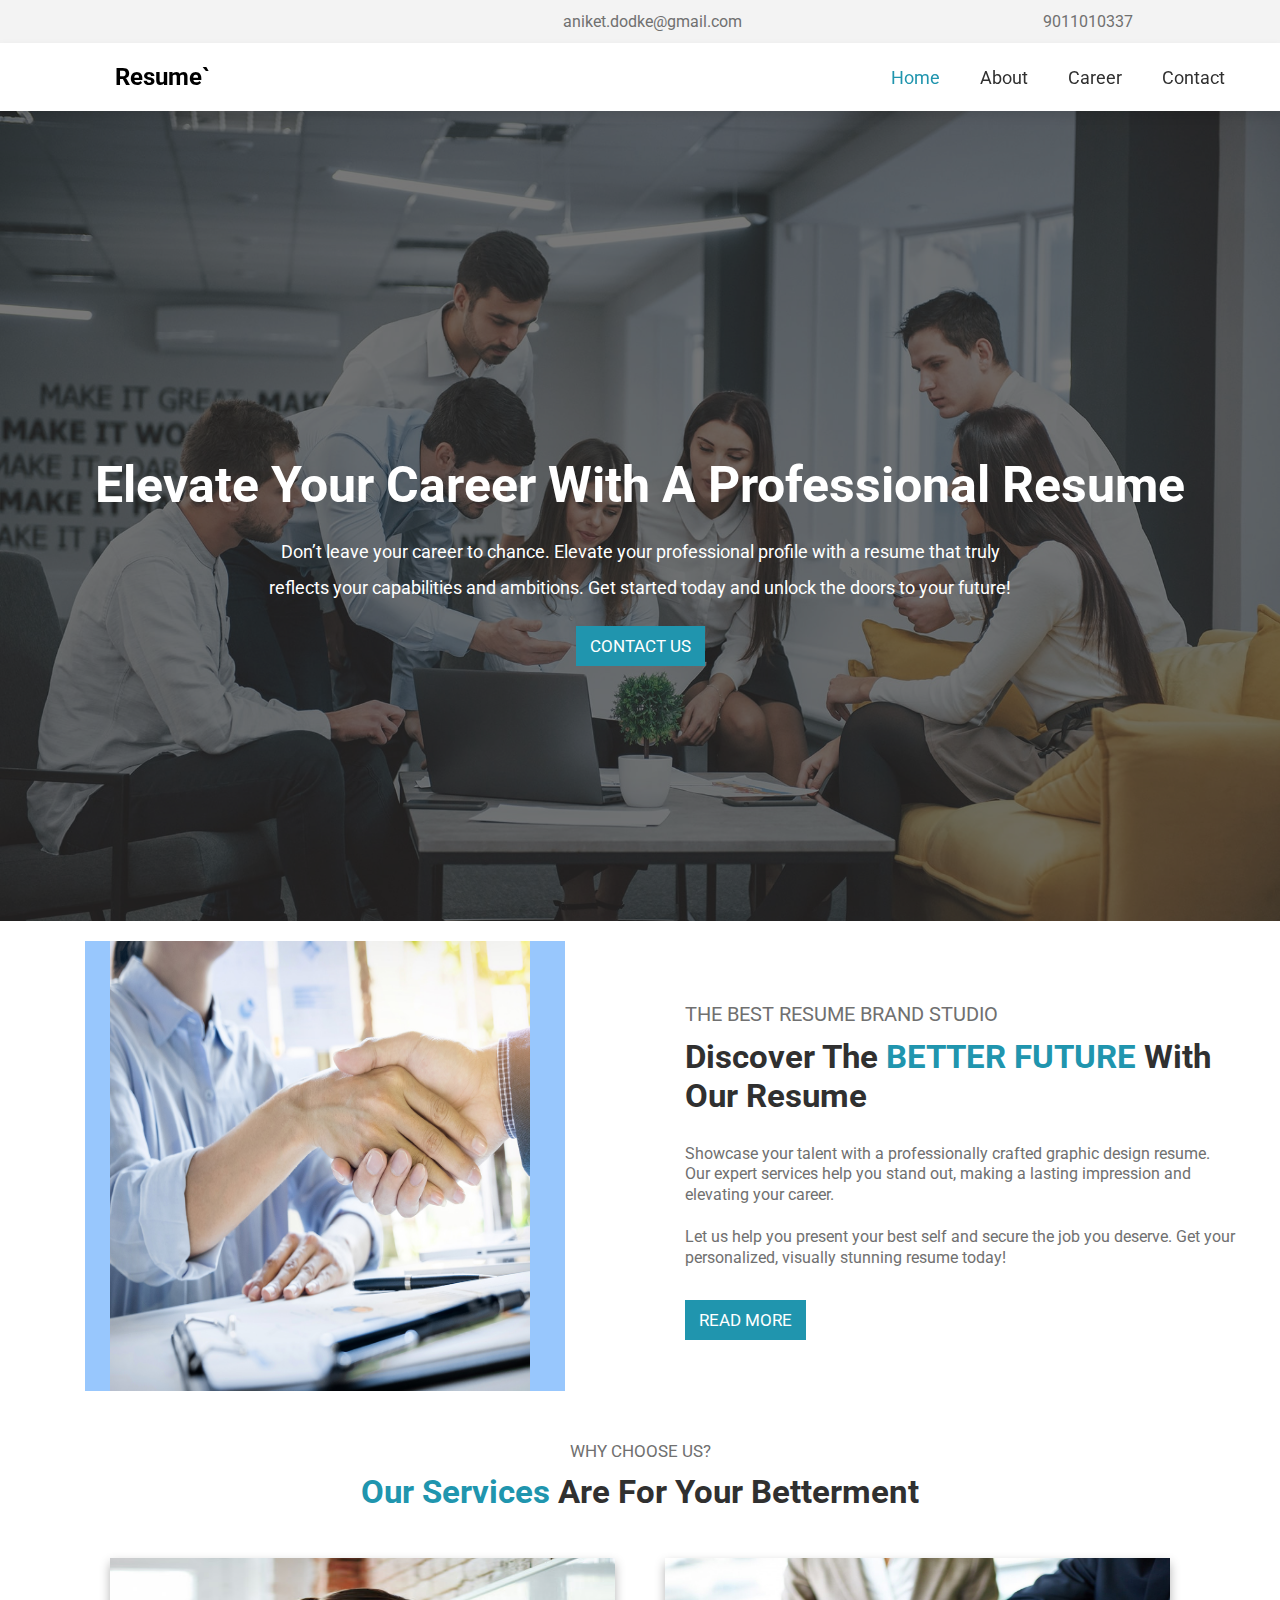
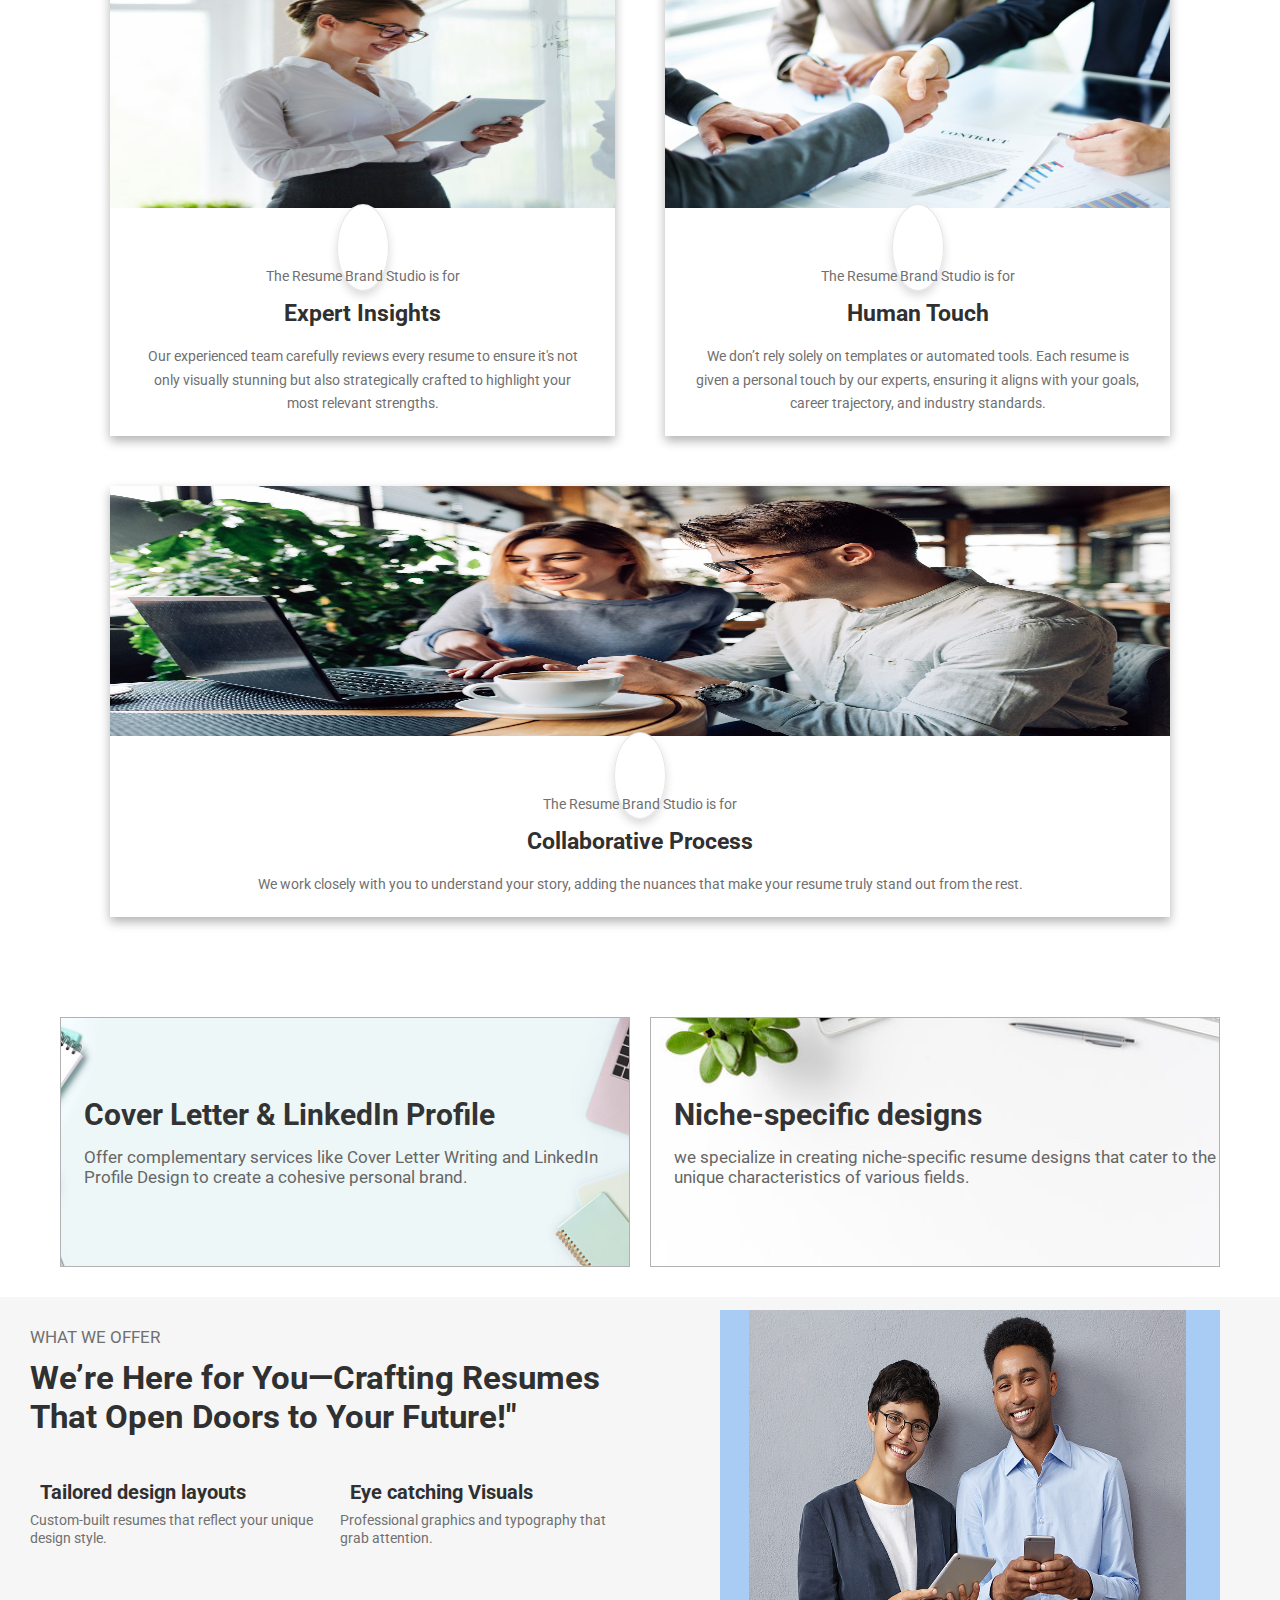
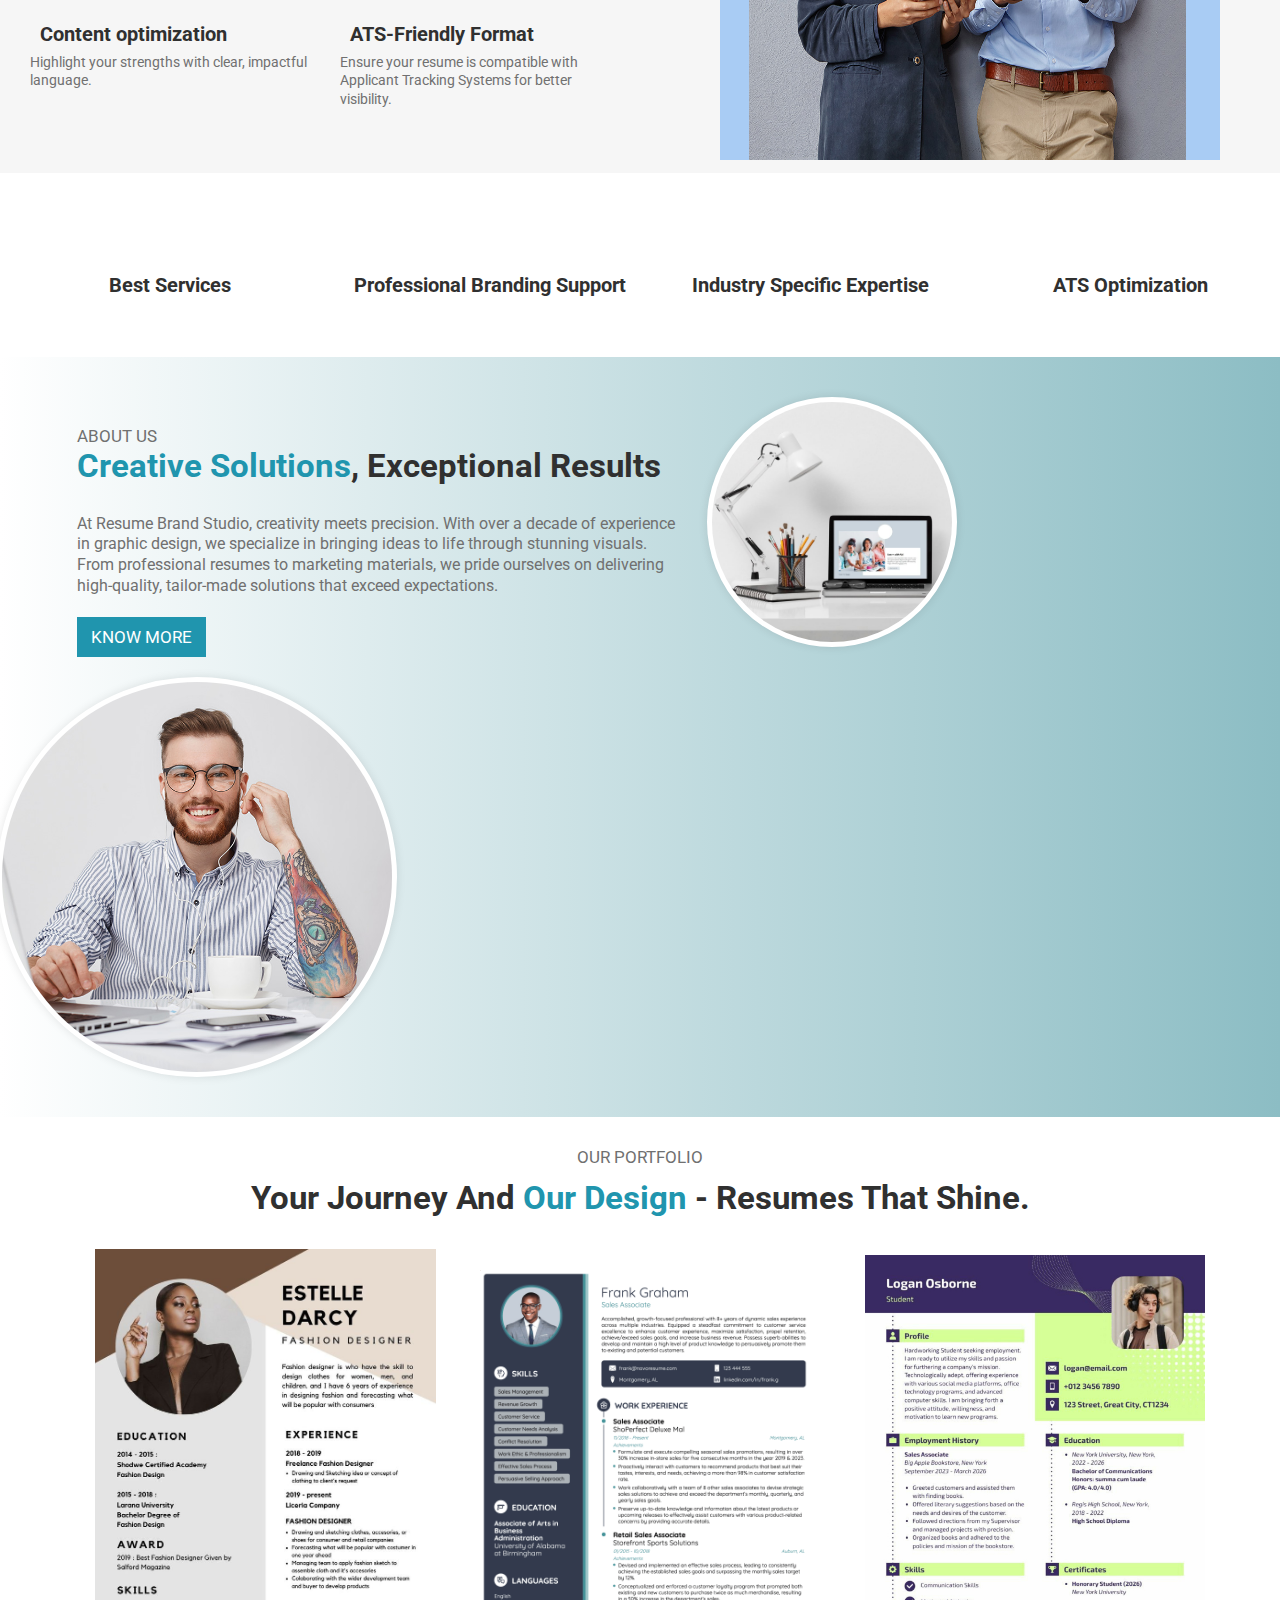
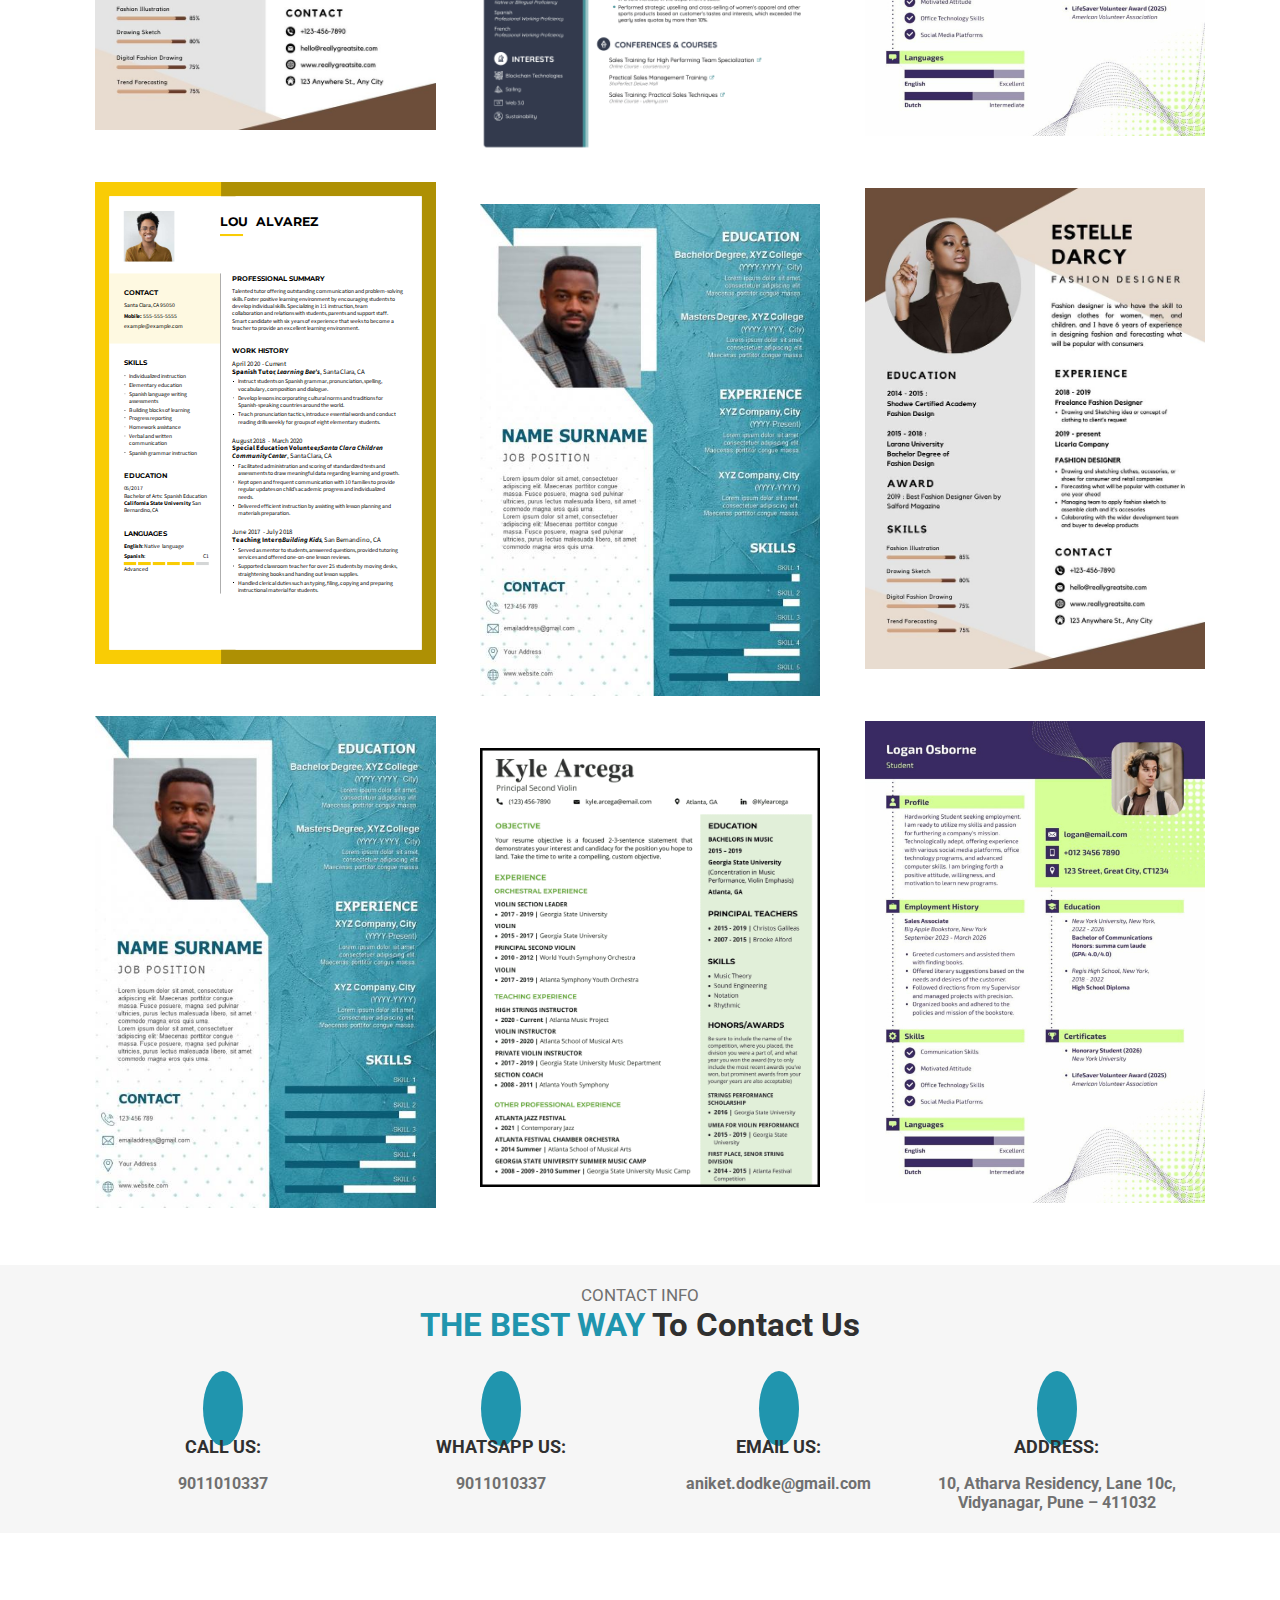
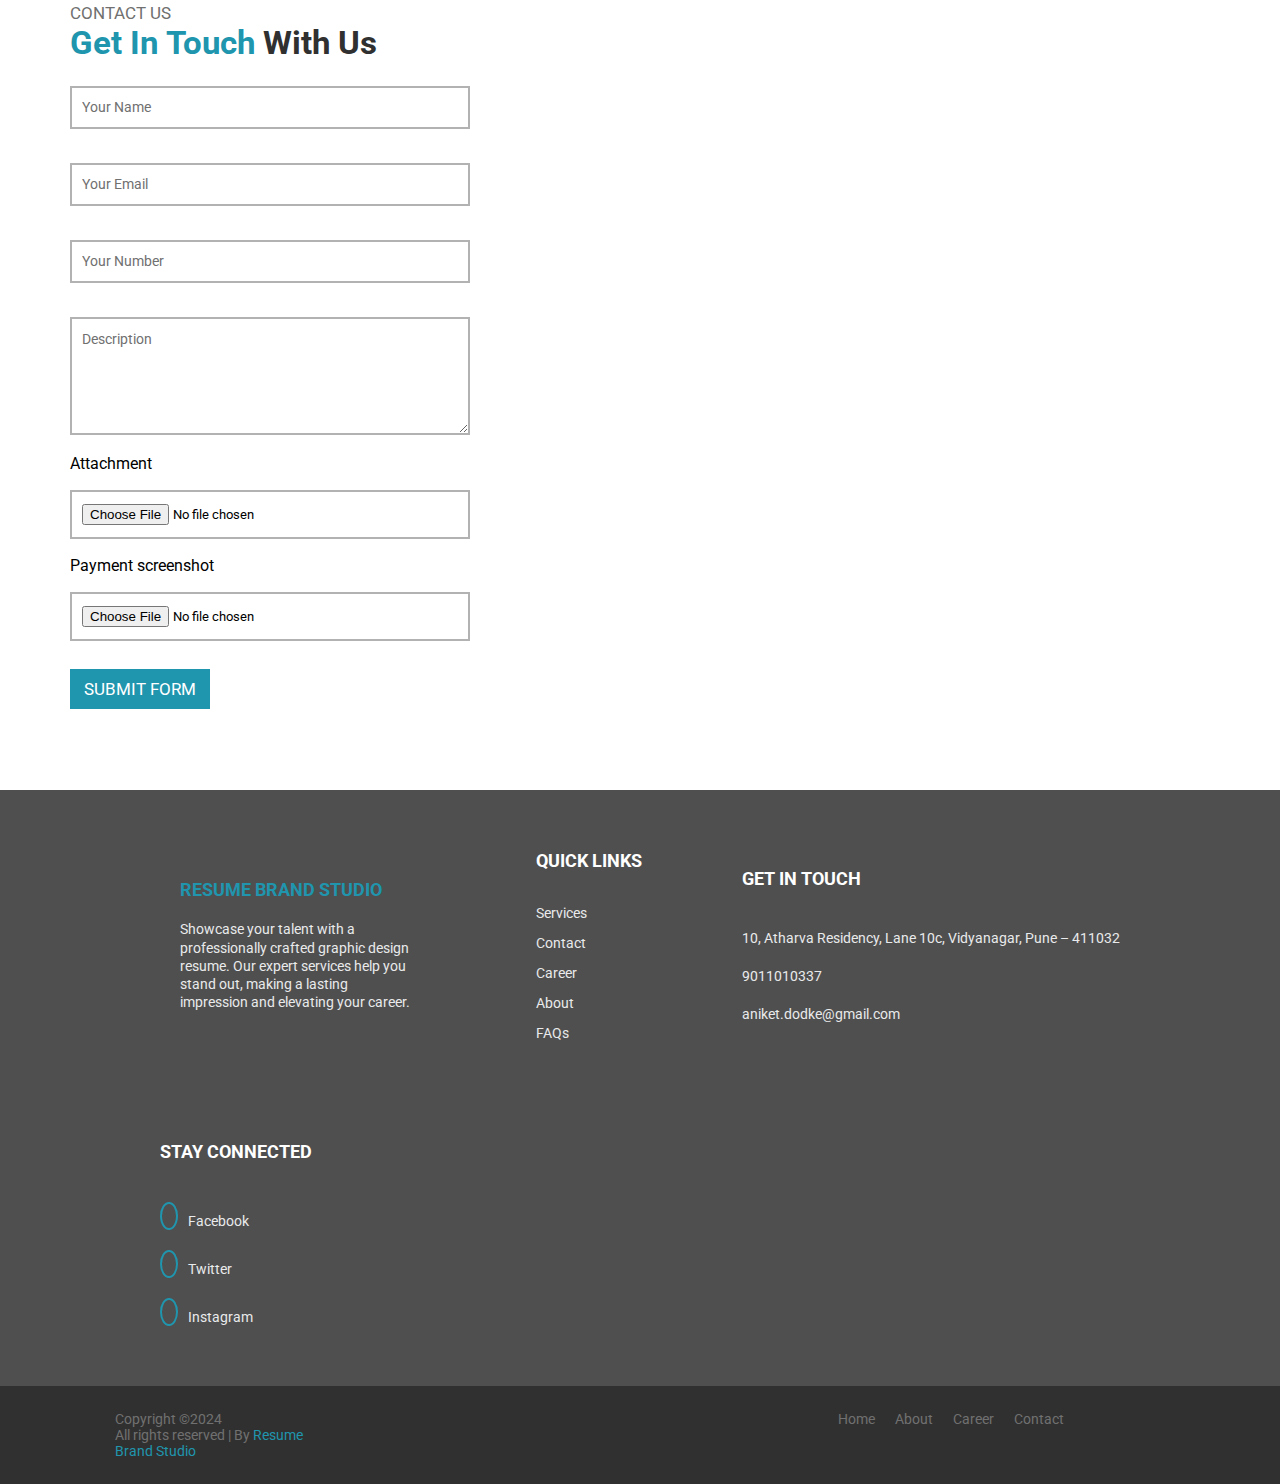
<file: index.html>
<!DOCTYPE html>
<html lang="en">
<head>
    <meta charset="UTF-8">
    <meta http-equiv="X-UA-Compatible" content="IE=edge">
    <meta name="viewport" content="width=device-width, initial-scale=1.0">
    <title>Resume Brand Studio</title>

    <!--custom style file-->
    <link rel="stylesheet" href="css/style.css">

    <!--font-awesome cdn link-->
    <link rel="stylesheet" href="https://cdnjs.cloudflare.com/ajax/libs/font-awesome/6.1.1/css/all.min.css" integrity="sha512-KfkfwYDsLkIlwQp6LFnl8zNdLGxu9YAA1QvwINks4PhcElQSvqcyVLLD9aMhXd13uQjoXtEKNosOWaZqXgel0g==" crossorigin="anonymous" referrerpolicy="no-referrer" />

    <!--swiper's css link-->
    <link
    rel="stylesheet"
    href="https://unpkg.com/swiper/swiper-bundle.min.css"
  />
</head>
<body>
    
    <!--header section-->
    <header>
        <div class="header-1">
            <div class="share">
                <a href="#" class="fab fa-facebook"></a>
                <a href="#" class="fab fa-twitter"></a>
                <a href="#" class="fab fa-instagram"></a>
                <a href="#" class="fab fa-linkedin"></a>
            </div>

            <div class="email">
                <a href="#" class="far fa-envelope"></a>
                <a href="#" class="txts">aniket.dodke@gmail.com</a>
            </div>

            <div class="call">
                <a href="#" class="fa fa-phone"></i>
                <a href="#" class="txts">9011010337</a>
            </div>
        </div>

        <div class="header-2">
            <div class="logo">
                <span>Resume`</span>
            </div>

            <div class="fas fa-bars" id="menu-btn">

            </div>

            <nav class="navbar">
                <a href="https://rutujaj2002.github.io/resume-brand-studio-preview/index.html" class="active">Home</a>
                <a href="https://rutujaj2002.github.io/resume-brand-studio-preview/about.html">About</a>
                <a href="https://rutujaj2002.github.io/resume-brand-studio-preview/career.html" >Career</a>
                <a href="https://rutujaj2002.github.io/resume-brand-studio-preview/contact.html" >Contact</a>
            </nav>
        </div>

    </header>

    <!--main scetion-->
    <section class="home" id="home">
        <div class="swiper-container home-slider">
            <div class="swiper-wrapper">

                <div class="swiper-slide">
                    <div class="box" style="background: url(images/banner.jpg);">
                        <div class="content">
                            <h3>Elevate Your Career with a Professional Resume</h3>
                            <p>Don’t leave your career to chance. Elevate your professional profile with a resume that truly reflects your capabilities and ambitions. Get started today and unlock the doors to your future!</p>
                            <a href="https://rutujaj2002.github.io/resume-brand-studio-preview/contact.html" class="btn">Contact  Us</a>
                        </div>
                    </div>
                </div>

                <div class="swiper-slide">
                    <div class="box" style="background: url(images/banner-1.jpg);">
                        <div class="content">
                            <h3>Crafting Tailored Resumes That Get You Noticed!</h3>
                            <p>Don’t let a generic resume hold you back. Our tailored resume crafting service is designed to highlight your unique strengths and experiences, ensuring you get noticed by potential employers.</p>
                            <a href="https://rutujaj2002.github.io/resume-brand-studio-preview/contact.html" class="btn">Contact  Us</a>
                        </div>
                    </div>
                </div>

                <div class="swiper-slide">
                    <div class="box" style="background: url(images/banner-2.jpg);">
                        <div class="content">
                            <h3>Opportunities For Ambitious Entrepreneurs</h3>
                            <p> Our resume brand studio is dedicated to helping ambitious entrepreneurs like you craft tailored resumes that reflect your unique journey and aspirations. Let’s work together to create a powerful resume that opens doors to new opportunities and helps you build the future you envision!</p>
                            <a href="https://rutujaj2002.github.io/resume-brand-studio-preview/contact.html" class="btn">Contact  Us</a>
                        </div>
                    </div>
                </div>

            </div>
        </div>
    </section>

    <!--about section-->
    <section class="about" id="about">
        <div class="image">
            <img src="images/offer-img.jpg" alt="">
        </div>

        <div class="content">
            <span>THE BEST RESUME BRAND STUDIO</span><br><br>
            <h3>Discover The <span>BETTER FUTURE</span> With Our Resume</h3><br><br>
            <p>Showcase your talent with a professionally crafted graphic design resume. Our expert services help you stand out, making a lasting impression and elevating your career. <br><br>
                Let us help you present your best self and secure the job you deserve. Get your personalized, visually stunning resume today!</p><br><br>
            <a href="#s-cat" class="btn">Read More</a>
        </div>
    </section>

    <!--services or products categories-->
    <section class="s-cat" id="s-cat">
        <span>Why Choose Us?</span><br><br>
        <h3><span>Our services</span> are for your betterment</h3>

        <div class="cat-container">
            <div class="categories">
                <div class="image">
                    <img src="images/client.jpg" alt="">
                </div>
                <div class="content">
                    <i class="fas fa-wand-magic-sparkles"></i>
                    <p>The Resume Brand Studio is for</p><br>
                    <h3>Expert Insights</h3><br>
                    <p>Our experienced team carefully reviews every resume to ensure it's not only visually stunning but also strategically crafted to highlight your most relevant strengths.</p>
                </div>
            </div>

            <div class="categories">
                <div class="image">
                    <img src="images/booked.jpg" alt="">
                </div>
                <div class="content">
                    <i class="fas fa-heart"></i>
                    <p>The Resume Brand Studio is for</p><br>
                    <h3>Human Touch</h3><br>
                    <p>We don’t rely solely on templates or automated tools. Each resume is given a personal touch by our experts, ensuring it aligns with your goals, career trajectory, and industry standards.</p>
                </div>
            </div>

            <div class="categories">
                <div class="image">
                    <img src="images/offers.jpg" alt="">
                </div>
                <div class="content">
                    <i class="fa-regular fa-handshake"></i>
                    <p>The Resume Brand Studio is for</p><br>
                    <h3>Collaborative Process</h3><br>
                    <p>We work closely with you to understand your story, adding the nuances that make your resume truly stand out from the rest.</p>
                </div>
            </div>
        </div>
    </section>

     <!--Banner section-->
     <section class="banner-container">
        <div class="banner">
            <img src="images/banner-bg-2.jpg" alt="">
            <div class="content">
                <h3>Cover Letter & LinkedIn Profile</h3>
                <span>Offer complementary services like Cover Letter Writing and LinkedIn Profile Design to create a cohesive personal brand.</span>
            </div>
        </div>

        <div class="banner">
            <img src="images/banner-bg-1.jpg" alt="">
            <div class="content">
                <h3>Niche-specific designs </h3>
                <span> we specialize in creating niche-specific resume designs that cater to the unique characteristics of various fields.</span>
            </div>
        </div>
    </section>

    <!--service section-->
    <section class="service" id="service">
        <div class="image">
            <img src="images/why-us.jpg" alt="">
        </div>

        <div class="content">
            <span>What We Offer</span><br><br>
            <h3> We’re Here for You—Crafting Resumes That Open Doors to Your Future!"</h3>
            <br><br>

            <div class="features-container">
                <div class="features">
                    <div class="title">
                        <i class="fas fa-award"></i>
                        <h3>Tailored design layouts</h3>
                    </div>
                    <div class="txts">
                        <p>Custom-built resumes that reflect your unique design style.</p>
                    </div>
                </div>

                <div class="features">
                    <div class="title">
                        <i class="fa fa-eye"></i>
                        <h3>Eye catching Visuals</h3>
                    </div>
                    <div class="txts">
                        <p>Professional graphics and typography that grab attention.</p>
                    </div>
                </div>

                <div class="features">
                    <div class="title">
                        <i class="fa-brands fa-sketch"></i>
                        <h3>Content optimization</h3>
                    </div>
                    <div class="txts">
                        <p>Highlight your strengths with clear, impactful language.</p>
                    </div>
                </div>

                <div class="features">
                    <div class="title">
                        <i class="fas fa-wand-magic-sparkles"></i>
                        <h3>ATS-Friendly Format</h3>
                    </div>
                    <div class="txts">
                        <p>Ensure your resume is compatible with Applicant Tracking Systems for better visibility.</p>
                    </div>
                </div>
            </div>
        </div>
    </section>

     <!--service-features section-->
     <section class="icons-container" >
        <div class="icon">
            <i class="fas fa-award"></i>
            <div class="content">
                <h3>Best services</h3>
            </div>
        </div>

        <div class="icon">
            <i class="fa-solid fa-star"></i>
            <div class="content">
                <h3>Professional Branding Support</h3>
            </div>
        </div>

        <div class="icon">
            <i class="fa-solid fa-gauge"></i>
            <div class="content">
                <h3>Industry specific Expertise</h3>
            </div>
        </div>

        <div class="icon">
            <i class="fa-solid fa-wand-sparkles"></i>
            <div class="content">
                <h3>ATS Optimization</h3>
            </div>
        </div>
    </section>

    <!-- extra section  -->
     <section class="extra">
        <div class="row">
            <div class="content">
                <span>About US</span>
                <h3><span>Creative Solutions</span>, Exceptional Results </h3>
                <br><br>
                <p>At Resume Brand Studio, creativity meets precision. With over a decade of experience in graphic design, we specialize in bringing ideas to life through stunning visuals. From professional resumes to marketing materials, we pride ourselves on delivering high-quality, tailor-made solutions that exceed expectations.</p>
                <a href="https://rutujaj2002.github.io/resume-brand-studio-preview/about.html" class="btn">Know More</a>
            </div>
        </div>
            <div class="left-section">  
              <div class="oval-frame">  
                 <img src="images/extr-2.jpg" alt="Desk Setup">  
              </div>  
            </div>   
            <div class="right-section">  
              <div class="oval-frame">  
                 <img src="images/extra-1.jpg" alt="Person">  
              </div>  
            </div>  
     </section>

    <section class="portfolio" id="portfolio">
        <span>Our Portfolio</span><br><br>
        <h3>Your Journey and <span> Our Design</span> - Resumes That Shine. </h3>

        <div class="box-container">
            <div class="box">
                <div class="img">
                    <img src="resume-designs/design-1.jpg" alt="">
                </div>
                <div class="img"><img src="resume-designs/design-2.svg" alt=""></div>
                <div class="img"><img src="resume-designs/design-3.jpg" alt=""></div>
            </div>
            <div class="box">
                <div class="img"><img src="resume-designs/design-10.png" alt=""></div>
                <div class="img"><img src="resume-designs/design-3.jpg" alt=""></div>
                <div class="img"><img src="resume-designs/desgin-9.png" alt=""></div>
            </div>
            <div class="box">
                <div class="img"><img src="resume-designs/design-11.jpg" alt=""></div>
                <div class="img"><img src="resume-designs/design-1.jpg" alt=""></div>
                <div class="img"><img src="resume-designs/design-11.jpg" alt=""></div>
            </div>
        </div>
    </section>

    <!--contact information section-->
    <section class="contact-info" id="contact-info">
        <span>Contact Info</span>
        <h3><span>THE BEST WAY</span> to contact us</h3>

        <div class="row-1">
            <div class="ct1">
                <i class="fas fa-phone"></i>
                <h3>Call us:</h3>
                <p>9011010337</p>
            </div>

            <div class="ct1">
                <i class="fab fa-whatsapp"></i>
                <h3>Whatsapp us:</h3>
                <p>9011010337</p>
            </div>

            <div class="ct1">
                <i class="fas fa-envelope"></i>
                <h3>Email us:</h3>
                <p>aniket.dodke@gmail.com</p>
            </div>

            <div class="ct1">
                <i class="fas fa-location"></i>
                <h3>Address:</h3>
                <p>10, Atharva Residency, Lane 10c, Vidyanagar, Pune – 411032</p>
            </div>
        </div>
        <div class="line-4">
            <hr/>
        </div>
    </section>

    <!--contact form & map section-->
    <section class="contact" id="contact">
        <span>Contact us</span>
        <h3><span>Get in touch</span> with us</h3>

        <div class="row">
            <form class="contact-form" >
                <input type="text" id="name" name="" placeholder="Your Name">
                <input type="email" id="email" name="" placeholder="Your Email">
                <input type="number" id="number" name="" placeholder="Your Number">
                <textarea id="description" name="" cols="30" rows="6" placeholder="Description"></textarea><br>
                <label for="">Attachment</label><br>
                <input type="file" name="attacment" id=""><br>
                <label for="">Payment screenshot</label><br>
                <input type="file" name="payment" id=""><br><br>
                <button class="btn" type="submit">Submit Form</button><br><br>
            </form>

            <div class="map">
                <iframe src="https://www.google.com/maps/embed?pb=!1m18!1m12!1m3!1d2217.7872486247607!2d73.89359229527722!3d18.577392242163306!2m3!1f0!2f0!3f0!3m2!1i1024!2i768!4f13.1!3m3!1m2!1s0x3bc2c1256da0d3ff%3A0x1ec595f741b7bd5d!2sAtharva%20Residency!5e0!3m2!1sen!2sin!4v1728810873266!5m2!1sen!2sin" width="600" height="450" style="border:0;" allowfullscreen="" loading="lazy" referrerpolicy="no-referrer-when-downgrade"></iframe>
            </div>
        </div>
    </section>

    <!--footer section-->
    <footer class="footer">
        <div class="about">
            <h3>Resume Brand Studio</h3>
            <p>Showcase your talent with a professionally crafted graphic design resume. Our expert services help you stand out, making a lasting impression and elevating your career.</p>
        </div>

        <div class="quick-links">
            <h3>Quick links</h3>
            <a href="#s-cat">Services</a>
            <a href="https://rutujaj2002.github.io/resume-brand-studio-preview/contact.html">Contact</a>
            <a href="https://rutujaj2002.github.io/resume-brand-studio-preview/career.html">Career</a>
            <a href="https://rutujaj2002.github.io/resume-brand-studio-preview/about.html">About</a>
            <a href="https://rutujaj2002.github.io/resume-brand-studio-preview/about.html">FAQs</a>
        </div>

        <div class="contacts">
            <h3>Get in touch</h3>
            <div class="address">
                <i class="fas fa-map"></i>
                <p>10, Atharva Residency, Lane 10c, Vidyanagar, Pune – 411032</p>
            </div>

            <div class="cll">
                <i class="fas fa-phone"></i>
                <p>9011010337</p>
            </div>

            <div class="mail">
                <i class="fas fa-envelope"></i>
                <p>aniket.dodke@gmail.com</p>
            </div>
        </div>

        <div class="s-media">
            <h3>stay connected</h3>
            <div class="s-icon">
                <a href="#" class="fab fa-facebook"></a>
                <p>Facebook</p>
            </div>

            <div class="s-icon">
                <a href="#" class="fab fa-twitter"></a>
                <p>twitter</p>
            </div>

            <div class="s-icon">
                <a href="#" class="fab fa-instagram"></a>
                <p>instagram</p>
            </div>
        </div>
    </footer>

    <!--copright section-->
    <section class="copyright" id="copyright">
        <div class="footer-2">
            <div class="copy">
                Copyright ©2024 <br>All rights reserved | By <span> Resume Brand Studio </span>
            </div>
            <div class="bottom-navbar">
                <a href="https://rutujaj2002.github.io/resume-brand-studio-preview/index.html" class="active">Home</a>
                    <a href="https://rutujaj2002.github.io/resume-brand-studio-preview/about.html">About</a>
                    <a href="https://rutujaj2002.github.io/resume-brand-studio-preview/career.html" >Career</a>
                    <a href="https://rutujaj2002.github.io/resume-brand-studio-preview/contact.html" >Contact</a>
            </div>
        </div>
    </section>

    <!--custom js file link-->
    <script src="js/script.js"></script>

     <!--swiper js cdn link-->
    <script src="https://unpkg.com/swiper/swiper-bundle.min.js"></script>

    <script>
        var swiper1 = new Swiper(".home-slider", {
            loop:true,
            autoplay:true,
            delay:5000,
        });
    </script>
</body>
</html>
</file>
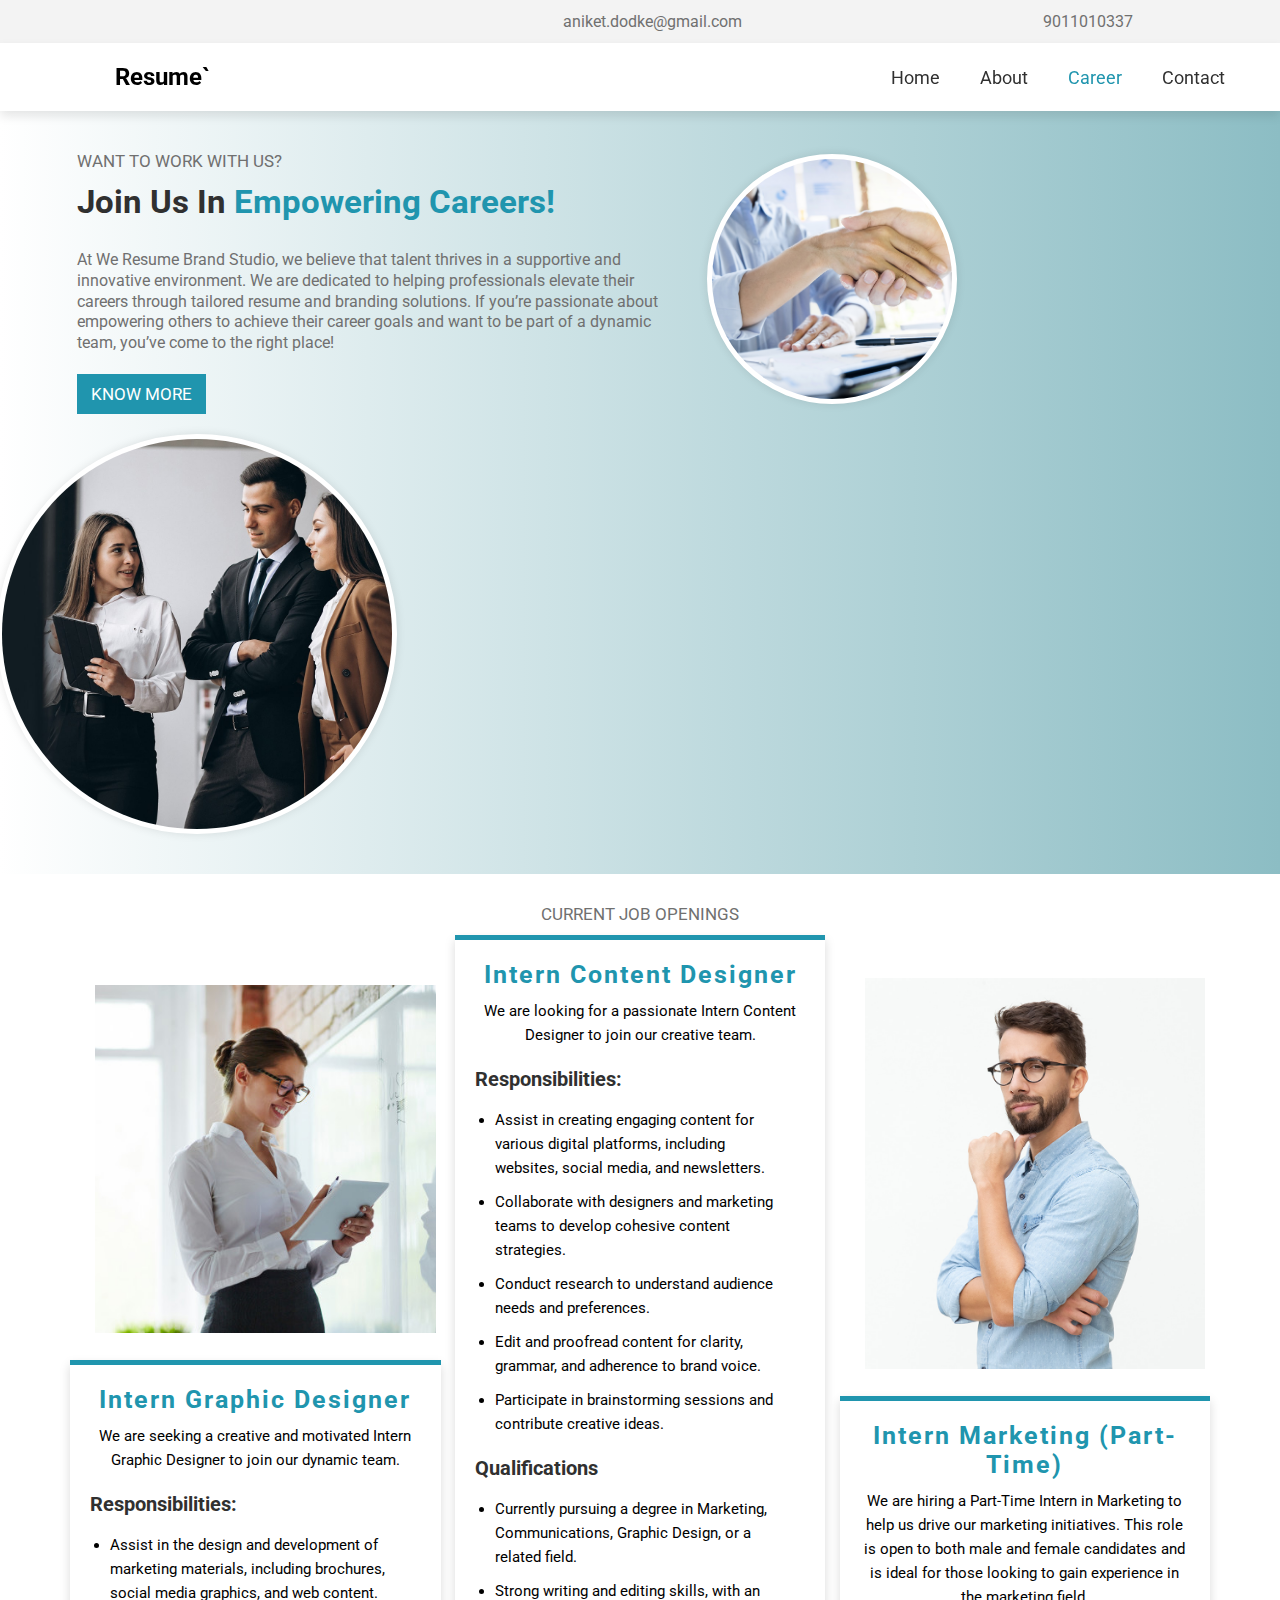
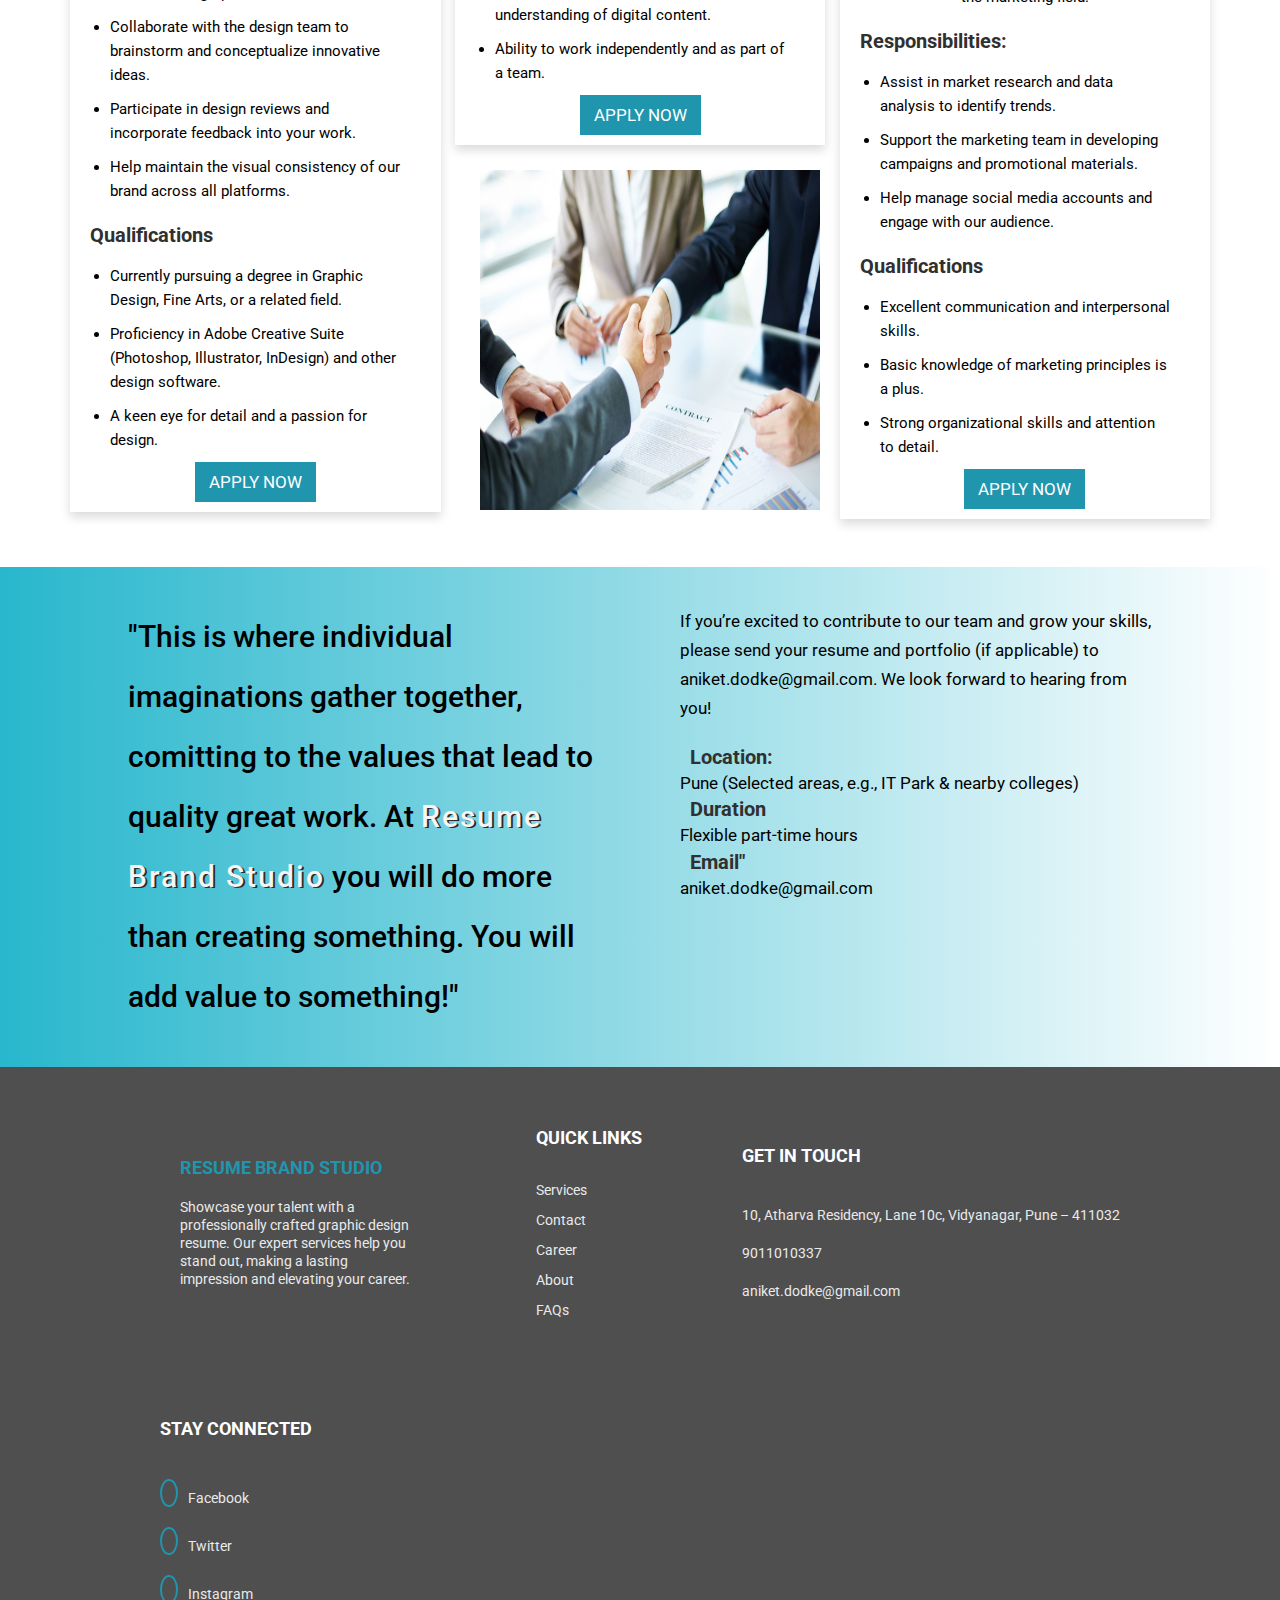
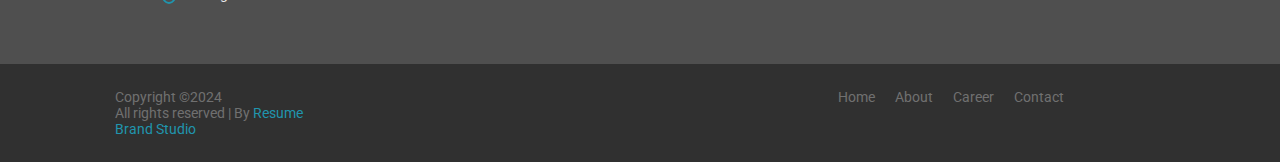
<file: career.html>
<!DOCTYPE html>
<html lang="en">
<head>
    <meta charset="UTF-8">
    <meta http-equiv="X-UA-Compatible" content="IE=edge">
    <meta name="viewport" content="width=device-width, initial-scale=1.0">
    <title>Resume Brand Studio</title>

    <!--custom style file-->
    <link rel="stylesheet" href="css/style.css">

    <!--font-awesome cdn link-->
    <link rel="stylesheet" href="https://cdnjs.cloudflare.com/ajax/libs/font-awesome/6.1.1/css/all.min.css" integrity="sha512-KfkfwYDsLkIlwQp6LFnl8zNdLGxu9YAA1QvwINks4PhcElQSvqcyVLLD9aMhXd13uQjoXtEKNosOWaZqXgel0g==" crossorigin="anonymous" referrerpolicy="no-referrer" />

    <!--swiper's css link-->
    <link
    rel="stylesheet"
    href="https://unpkg.com/swiper/swiper-bundle.min.css"
  />
</head>
<body>
    
    <!--header section-->
    <header>
        <div class="header-1">
            <div class="share">
                <a href="#" class="fab fa-facebook"></a>
                <a href="#" class="fab fa-twitter"></a>
                <a href="#" class="fab fa-instagram"></a>
                <a href="#" class="fab fa-linkedin"></a>
            </div>

            <div class="email">
                <a href="#" class="far fa-envelope"></a>
                <a href="#" class="txts">aniket.dodke@gmail.com</a>
            </div>

            <div class="call">
                <a href="#" class="fa fa-phone"></i>
                <a href="#" class="txts">9011010337</a>
            </div>
        </div>

        <div class="header-2">
            <div class="logo">
                <span>Resume`</span>
            </div>

            <div class="fas fa-bars" id="menu-btn">

            </div>

            <nav class="navbar">
                <a href="https://rutujaj2002.github.io/resume-brand-studio-preview/index.html" >Home</a>
                <a href="https://rutujaj2002.github.io/resume-brand-studio-preview/about.html">About</a>
                <a href="https://rutujaj2002.github.io/resume-brand-studio-preview/career.html" class="active">Career</a>
                <a href="https://rutujaj2002.github.io/resume-brand-studio-preview/contact.html" >Contact</a>
            </nav>
        </div>
    </header>

    <!--about section-->
    <section class="career extra">
        <div class="row">
            <div class="content">
                <span>Want to Work With Us?</span><br><br>
                <h3>Join Us in <span>Empowering Careers!</span> </h3>
                <br><br>
                <p>At We Resume Brand Studio, we believe that talent thrives in a supportive and innovative environment. We are dedicated to helping professionals elevate their careers through tailored resume and branding solutions. If you’re passionate about empowering others to achieve their career goals and want to be part of a dynamic team, you’ve come to the right place!</p>
                <a href="#job-posts" class="btn">Know More</a>
            </div>
        </div>
            <div class="left-section">  
                <div class="oval-frame">  
                  <img src="images/offer-img.jpg" alt="Person">  
            </div>  
        </div>   
        <div class="right-section">  
            <div class="oval-frame">  
                <img src="images/career.jpg" alt="Desk Setup">  
              </div>  
            </div>  
     </section>

     <section class="portfolio" id="job-posts">
        <span>Current Job Openings</span><br><br>
        <!-- <h3>Be a part of <span>Dynamic Team</span></h3><br><br><br> -->

        <div class="box-container">
            <div class="box">
                <div class="img">
                    <img src="images/client.jpg" alt="">
                </div>
                <div class="content">
                    <h2>Intern Graphic Designer</h2>
                    <p>We are seeking a creative and motivated Intern Graphic Designer to join our dynamic team.</p>
                    <div class="role">
                        <h3>Responsibilities:</h3>
                        <ul>
                            <li>Assist in the design and development of marketing materials, including brochures, social media graphics, and web content.</li>
                            <li>Collaborate with the design team to brainstorm and conceptualize innovative ideas.</li>
                            <li>Participate in design reviews and incorporate feedback into your work.</li>
                            <li>Help maintain the visual consistency of our brand across all platforms.</li>
                        </ul>
                    </div>
                    <div class="role">
                        <h3>Qualifications</h3>
                        <ul>
                            <li>Currently pursuing a degree in Graphic Design, Fine Arts, or a related field.</li>
                            <li>Proficiency in Adobe Creative Suite (Photoshop, Illustrator, InDesign) and other design software.</li>
                            <li>A keen eye for detail and a passion for design.</li>
                        </ul>
                    </div>
                    <a href="#" class="btn">Apply Now</a>
                </div>
            </div>
            <div class="box">
                <div class="content">
                    <h2>Intern Content Designer</h2>
                    <p>We are looking for a passionate Intern Content Designer to join our creative team. </p>
                    <div class="role">
                        <h3>Responsibilities:</h3>
                        <ul>
                            <li>Assist in creating engaging content for various digital platforms, including websites, social media, and newsletters.</li>
                            <li>Collaborate with designers and marketing teams to develop cohesive content strategies.</li>
                            <li>Conduct research to understand audience needs and preferences.</li>
                            <li>Edit and proofread content for clarity, grammar, and adherence to brand voice.</li>
                            <li>Participate in brainstorming sessions and contribute creative ideas.</li>
                        </ul>
                    </div>
                    <div class="role">
                        <h3>Qualifications</h3>
                        <ul>
                            <li>Currently pursuing a degree in Marketing, Communications, Graphic Design, or a related field.</li>
                            <li>Strong writing and editing skills, with an understanding of digital content.</li>
                            <li>Ability to work independently and as part of a team.</li>
                        </ul>
                    </div>
                    <a href="#" class="btn">Apply Now</a>
                </div>
                <div class="img"><img src="images/booked.jpg" alt="" style="height: 370px;"></div>
            </div>
            <div class="box">
                <div class="img"><img src="images/home.jpg" alt=""></div>
                <div class="content">
                    <h2>Intern Marketing (Part-Time)</h2>
                    <p>We are hiring a Part-Time Intern in Marketing to help us drive our marketing initiatives. This role is open to both male and female candidates and is ideal for those looking to gain experience in the marketing field. </p>
                    <div class="role">
                        <h3>Responsibilities:</h3>
                        <ul>
                            <li>Assist in market research and data analysis to identify trends.</li>
                            <li>Support the marketing team in developing campaigns and promotional materials.</li>
                            <li>Help manage social media accounts and engage with our audience.</li>
                        </ul>
                    </div>
                    <div class="role">
                        <h3>Qualifications</h3>
                        <ul>
                            <li>Excellent communication and interpersonal skills.</li>
                            <li>Basic knowledge of marketing principles is a plus.</li>
                            <li>Strong organizational skills and attention to detail.</li>
                        </ul>
                    </div>
                    <a href="#" class="btn">Apply Now</a>
                </div>
            </div>
        </div>
    </section>

    <section class="quote">
        <div class="quotes">
            <p>"This is where individual imaginations gather together, comitting to the values that lead to quality great work.
            At <span>Resume Brand Studio</span> you will do more than creating something. You will add value to something!"</p>
        </div>
        <div class="apply">
            <p>If you’re excited to contribute to our team and grow your skills, please send your resume and portfolio (if applicable) to aniket.dodke@gmail.com. We look forward to hearing from you!</p><br><br>
            <div class="features-container">
                <div class="features">
                    <div class="title">
                        <i class="fas fa-map"></i>
                        <h3>Location:</h3>
                    </div>
                    <div class="txts">
                        <p>Pune (Selected areas, e.g., IT Park & nearby colleges)</p>
                    </div>
                </div>
                <div class="features">
                    <div class="title">
                        <i class="fa fa-clock"></i>
                        <h3>Duration</h3>
                    </div>
                    <div class="txts">
                        <p>Flexible part-time hours</p>
                    </div>
                </div>
                <div class="features">
                    <div class="title">
                        <i class="fa fa-envelope"></i>
                        <h3>Email"</h3>
                    </div>
                    <div class="txts">
                        <p>aniket.dodke@gmail.com</p>
                    </div>
                </div>
            </div>
        </div>
    </section>

     <!--footer section-->
     <footer class="footer">
        <div class="about">
            <h3>Resume Brand Studio</h3>
            <p>Showcase your talent with a professionally crafted graphic design resume. Our expert services help you stand out, making a lasting impression and elevating your career.</p>
        </div>

        <div class="quick-links">
            <h3>Quick links</h3>
            <a href="#s-cat">Services</a>
            <a href="https://rutujaj2002.github.io/resume-brand-studio-preview/contact.html">Contact</a>
            <a href="https://rutujaj2002.github.io/resume-brand-studio-preview/career.html">Career</a>
            <a href="https://rutujaj2002.github.io/resume-brand-studio-preview/about.html">About</a>
            <a href="https://rutujaj2002.github.io/resume-brand-studio-preview/about.html">FAQs</a>
        </div>

        <div class="contacts">
            <h3>Get in touch</h3>
            <div class="address">
                <i class="fas fa-map"></i>
                <p>10, Atharva Residency, Lane 10c, Vidyanagar, Pune – 411032</p>
            </div>

            <div class="cll">
                <i class="fas fa-phone"></i>
                <p>9011010337</p>
            </div>

            <div class="mail">
                <i class="fas fa-envelope"></i>
                <p>aniket.dodke@gmail.com</p>
            </div>
        </div>

        <div class="s-media">
            <h3>stay connected</h3>
            <div class="s-icon">
                <a href="#" class="fab fa-facebook"></a>
                <p>Facebook</p>
            </div>

            <div class="s-icon">
                <a href="#" class="fab fa-twitter"></a>
                <p>twitter</p>
            </div>

            <div class="s-icon">
                <a href="#" class="fab fa-instagram"></a>
                <p>instagram</p>
            </div>
        </div>
    </footer>

    <!--copright section-->
    <section class="copyright" id="copyright">
        <div class="footer-2">
            <div class="copy">
                Copyright ©2024 <br>All rights reserved | By <span> Resume Brand Studio </span>
            </div>
            <div class="bottom-navbar">
                <a href="https://rutujaj2002.github.io/resume-brand-studio-preview/index.html">Home</a>
                    <a href="https://rutujaj2002.github.io/resume-brand-studio-preview/about.html">About</a>
                    <a href="https://rutujaj2002.github.io/resume-brand-studio-preview/career.html" class="active">Career</a>
                    <a href="https://rutujaj2002.github.io/resume-brand-studio-preview/contact.html">Contact</a>
            </div>
        </div>
    </section>
    
    <!--custom js file link-->
    <script src="js/script.js"></script>

     <!--swiper js cdn link-->
    <script src="https://unpkg.com/swiper/swiper-bundle.min.js"></script>

</body>
</html>
</file>
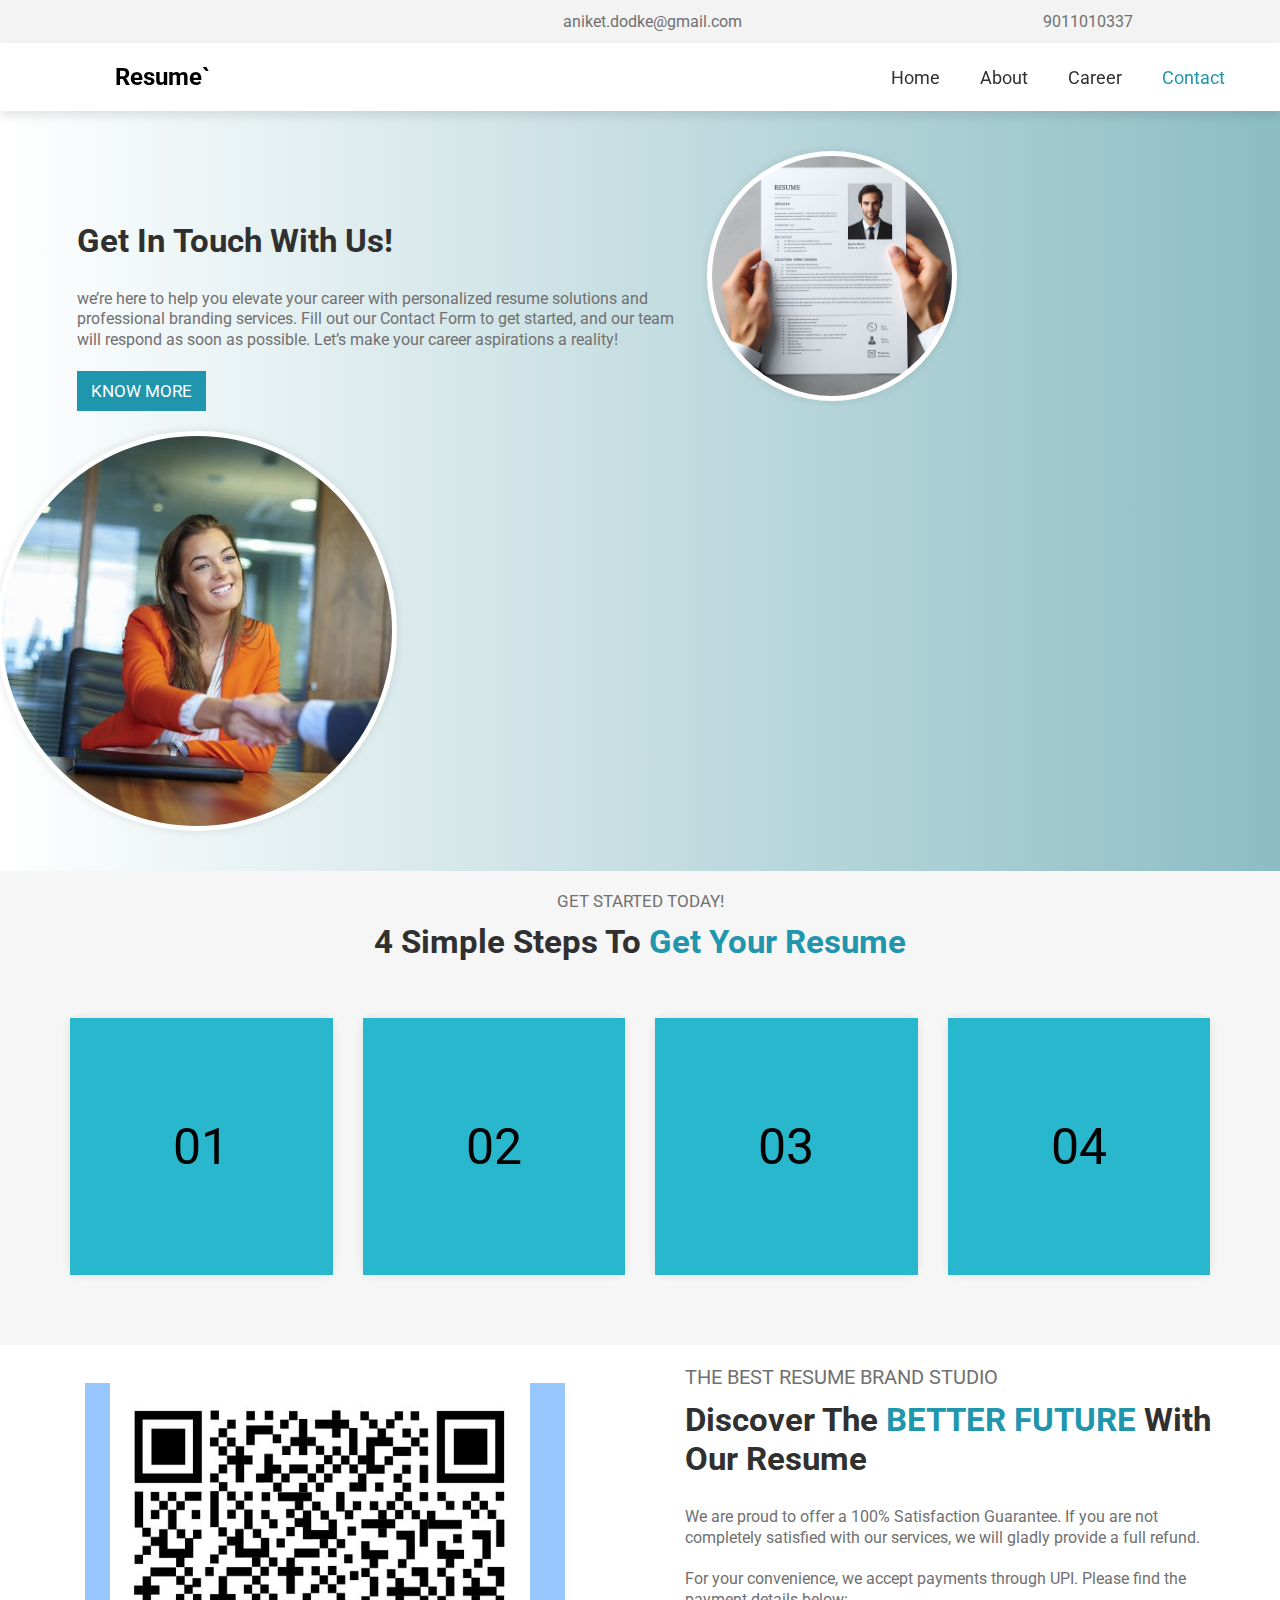
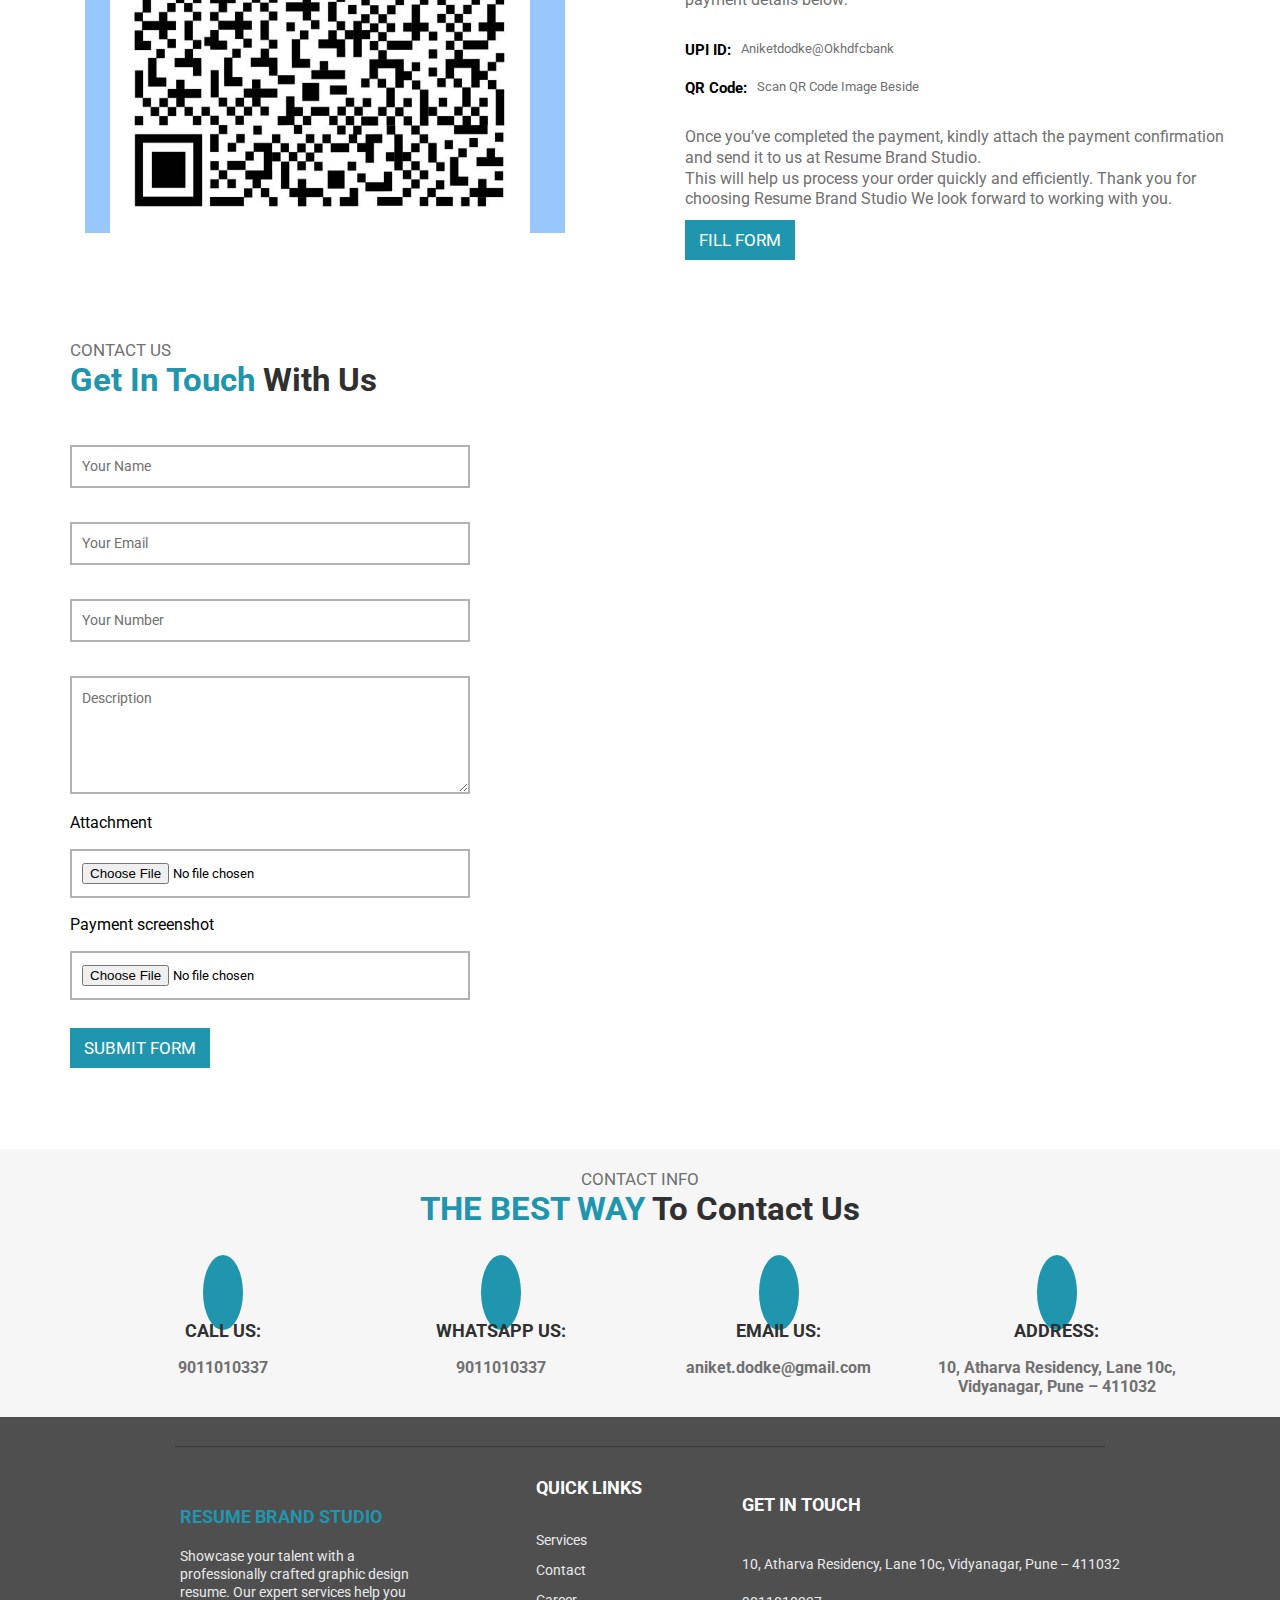
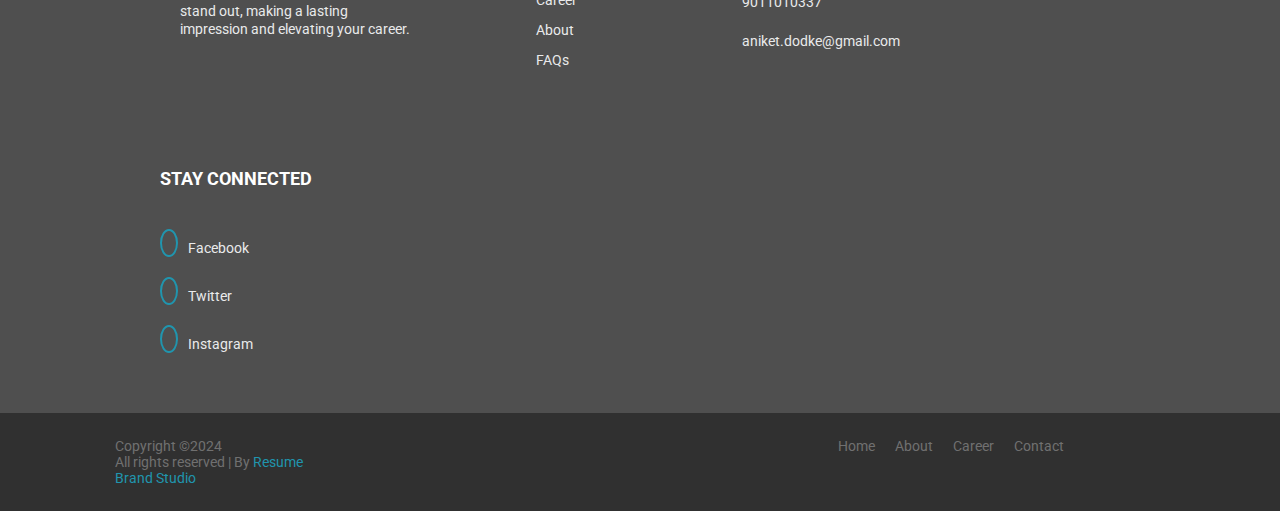
<file: contact.html>
<!DOCTYPE html>
<html lang="en">
<head>
    <meta charset="UTF-8">
    <meta http-equiv="X-UA-Compatible" content="IE=edge">
    <meta name="viewport" content="width=device-width, initial-scale=1.0">
    <title>Resume Brand Studio</title>

    <!--custom style file-->
    <link rel="stylesheet" href="css/style.css">

    <!--font-awesome cdn link-->
    <link rel="stylesheet" href="https://cdnjs.cloudflare.com/ajax/libs/font-awesome/6.1.1/css/all.min.css" integrity="sha512-KfkfwYDsLkIlwQp6LFnl8zNdLGxu9YAA1QvwINks4PhcElQSvqcyVLLD9aMhXd13uQjoXtEKNosOWaZqXgel0g==" crossorigin="anonymous" referrerpolicy="no-referrer" />

    <!--swiper's css link-->
    <link
    rel="stylesheet"
    href="https://unpkg.com/swiper/swiper-bundle.min.css"
  />
</head>
<body>
    
    <!--header section-->
    <header>
        <div class="header-1">
            <div class="share">
                <a href="#" class="fab fa-facebook"></a>
                <a href="#" class="fab fa-twitter"></a>
                <a href="#" class="fab fa-instagram"></a>
                <a href="#" class="fab fa-linkedin"></a>
            </div>

            <div class="email">
                <a href="#" class="far fa-envelope"></a>
                <a href="#" class="txts">aniket.dodke@gmail.com</a>
            </div>

            <div class="call">
                <a href="#" class="fa fa-phone"></i>
                <a href="#" class="txts">9011010337</a>
            </div>
        </div>

        <div class="header-2">
            <div class="logo">
                <span>Resume`</span>
            </div>

            <div class="fas fa-bars" id="menu-btn">

            </div>

            <nav class="navbar">
                <a href="https://rutujaj2002.github.io/resume-brand-studio-preview/index.html">Home</a>
                <a href="https://rutujaj2002.github.io/resume-brand-studio-preview/about.html">About</a>
                <a href="https://rutujaj2002.github.io/resume-brand-studio-preview/career.html" >Career</a>
                <a href="https://rutujaj2002.github.io/resume-brand-studio-preview/contact.html" class="active">Contact</a>
            </nav>
        </div>
    </header>

     <!--about section-->
     <section class="contact extra">
        <div class="row">
            <div class="content">
                <!-- <span>Want to Work With Us?</span><br><br> -->
                <h3>Get in Touch with Us!</h3>
                <br><br>
                <p>we’re here to help you elevate your career with personalized resume solutions and professional branding services. Fill out our Contact Form to get started, and our team will respond as soon as possible. Let’s make your career aspirations a reality!</p>
                <a href="#steps" class="btn">Know More</a>
            </div>
        </div>
            <div class="left-section">  
                <div class="oval-frame">  
                  <img src="images/contact-banner-2.jpeg" alt="Person">  
            </div>  
        </div>   
        <div class="right-section">  
            <div class="oval-frame">  
                <img src="images/contact-banner-1.jpg" alt="Desk Setup">  
              </div>  
            </div>  
     </section>

     <!-- steps section  -->
     <section class="steps" id="steps">
        <span>get started today!</span> <br><br>
        <h3>4 Simple Steps to <span>Get Your Resume</span></h3>
        <div class="cards-container">
            <div class="card">
                <i class="fas fa-award"></i>
                <h2 class="card-title">Choose Your Service</h2>
                <p class="card-description">Select the resume service that best suits your needs like a brand new resume, a cover letter, or LinkedIn profile optimization. we have options tailored to different career stages and industries.</p>
            </div>
            <div class="card">
                <i class="fa-brands fa-cc-amazon-pay"></i>
                <h2 class="card-title">Complete the Payment</h2>
                <p class="card-description">After selecting your service, proceed to the payment page. We accept online payment for your convenience. For more information related to payment , click on <a href="#">payment</a></p>
            </div>
            <div class="card">
                <i class="fa-solid fa-file-arrow-up"></i>
                <h2 class="card-title">Fill out the form</h2>
                <p class="card-description"> Once your payment is complete, take screenshot of payment. Then fill out the form and provide the necessary details about your work history, skills, and career goals to help us create a personalized resume that reflects your unique qualifications.</p>
            </div>
            <div class="card">
                <i class="fa-solid fa-file-pdf"></i>
                <h2 class="card-title">Recieve your Tailored Resume</h2>
                <p class="card-description"> After submitting your form, our team will get to work on crafting your customized resume. You can expect to receive your first draft within 3 days. We’ll also offer you the opportunity for revisions to ensure it meets your expectations!</p>
            </div>
        </div>
     </section>

     <!-- payment details section  -->
     <section class="about" id="payment">
        <div class="image">
            <img src="images/qr-code.jpg" alt="">
        </div>

        <div class="content">
            <span>THE BEST RESUME BRAND STUDIO</span><br><br>
            <h3>Discover The <span>BETTER FUTURE</span> With Our Resume</h3><br><br>
            <p>We are proud to offer a 100% Satisfaction Guarantee. If you are not completely satisfied with our services, we will gladly provide a full refund. <br><br>
                For your convenience, we accept payments through UPI. Please find the payment details below:
                <ul>
                    <li>
                        <h4>UPI ID: </h4>
                        <span>aniketdodke@okhdfcbank</span>
                    </li>
                    <li>
                        <h4>QR Code: </h4>
                        <span>Scan QR Code Image beside</span>
                    </li>
                </ul>
            </p>
            <p>Once you’ve completed the payment, kindly attach the payment confirmation and send it to us at Resume Brand Studio.
                <br>
                This will help us process your order quickly and efficiently. 
                Thank you for choosing Resume Brand Studio We look forward to working with you.
                </p>
            <a href="#" class="btn">Fill Form</a>
        </div>
    </section>

   
    <!--contact form & map section-->
    <section class="contact" id="contact">
        <span>Contact us</span>
        <h3><span>Get in touch</span> with us</h3>
        <br><br>

        <div class="row">
            <form class="contact-form" >
                <input type="text" id="name" name="" placeholder="Your Name">
                <input type="email" id="email" name="" placeholder="Your Email">
                <input type="number" id="number" name="" placeholder="Your Number">
                <textarea id="description" name="" cols="30" rows="6" placeholder="Description"></textarea><br>
                <label for="">Attachment</label><br>
                <input type="file" name="attacment" id=""><br>
                <label for="">Payment screenshot</label><br>
                <input type="file" name="payment" id=""><br><br>
                <button class="btn" type="submit">Submit Form</button><br><br>
            </form>
            <div class="map">
                <iframe src="https://www.google.com/maps/embed?pb=!1m18!1m12!1m3!1d2217.7872486247607!2d73.89359229527722!3d18.577392242163306!2m3!1f0!2f0!3f0!3m2!1i1024!2i768!4f13.1!3m3!1m2!1s0x3bc2c1256da0d3ff%3A0x1ec595f741b7bd5d!2sAtharva%20Residency!5e0!3m2!1sen!2sin!4v1728810873266!5m2!1sen!2sin" width="600" height="450" style="border:0;" allowfullscreen="" loading="lazy" referrerpolicy="no-referrer-when-downgrade"></iframe>
            </div>
        </div>
    </section>

     <!--contact information section-->
     <section class="contact-info" id="contact-info">
        <span>Contact Info</span>
        <h3><span>THE BEST WAY</span> to contact us</h3>

        <div class="row-1">
            <div class="ct1">
                <i class="fas fa-phone"></i>
                <h3>Call us:</h3>
                <p>9011010337</p>
            </div>

            <div class="ct1">
                <i class="fab fa-whatsapp"></i>
                <h3>Whatsapp us:</h3>
                <p>9011010337</p>
            </div>

            <div class="ct1">
                <i class="fas fa-envelope"></i>
                <h3>Email us:</h3>
                <p>aniket.dodke@gmail.com</p>
            </div>

            <div class="ct1">
                <i class="fas fa-location"></i>
                <h3>Address:</h3>
                <p>10, Atharva Residency, Lane 10c, Vidyanagar, Pune – 411032</p>
            </div>
        </div>
        <div class="line-4">
            <hr/>
        </div>
    </section>


    <!--footer section-->
    <footer class="footer">
        <div class="about">
            <h3>Resume Brand Studio</h3>
            <p>Showcase your talent with a professionally crafted graphic design resume. Our expert services help you stand out, making a lasting impression and elevating your career.</p>
        </div>

        <div class="quick-links">
            <h3>Quick links</h3>
            <a href="#s-cat">Services</a>
            <a href="https://rutujaj2002.github.io/resume-brand-studio-preview/contact.html">Contact</a>
            <a href="https://rutujaj2002.github.io/resume-brand-studio-preview/career.html">Career</a>
            <a href="https://rutujaj2002.github.io/resume-brand-studio-preview/about.html">About</a>
            <a href="https://rutujaj2002.github.io/resume-brand-studio-preview/about.html">FAQs</a>
        </div>

        <div class="contacts">
            <h3>Get in touch</h3>
            <div class="address">
                <i class="fas fa-map"></i>
                <p>10, Atharva Residency, Lane 10c, Vidyanagar, Pune – 411032</p>
            </div>

            <div class="cll">
                <i class="fas fa-phone"></i>
                <p>9011010337</p>
            </div>

            <div class="mail">
                <i class="fas fa-envelope"></i>
                <p>aniket.dodke@gmail.com</p>
            </div>
        </div>

        <div class="s-media">
            <h3>stay connected</h3>
            <div class="s-icon">
                <a href="#" class="fab fa-facebook"></a>
                <p>Facebook</p>
            </div>

            <div class="s-icon">
                <a href="#" class="fab fa-twitter"></a>
                <p>twitter</p>
            </div>

            <div class="s-icon">
                <a href="#" class="fab fa-instagram"></a>
                <p>instagram</p>
            </div>
        </div>
    </footer>

    <!--copright section-->
    <section class="copyright" id="copyright">
        <div class="footer-2">
            <div class="copy">
                Copyright ©2024 <br>All rights reserved | By <span> Resume Brand Studio </span>
            </div>
            <div class="bottom-navbar">
                <a href="https://rutujaj2002.github.io/resume-brand-studio-preview/index.html">Home</a>
                    <a href="https://rutujaj2002.github.io/resume-brand-studio-preview/about.html">About</a>
                    <a href="https://rutujaj2002.github.io/resume-brand-studio-preview/career.html" >Career</a>
                    <a href="https://rutujaj2002.github.io/resume-brand-studio-preview/contact.html"  class="active">Contact</a>
            </div>
        </div>
    </section>

    <!--custom js file link-->
    <script src="js/script.js"></script>

     <!--swiper js cdn link-->
    <script src="https://unpkg.com/swiper/swiper-bundle.min.js"></script>

</body>
</html>
</file>
<file: css/style.css>
/*=============== GOOGLE FONTS ===============*/
@import url("https://fonts.googleapis.com/css2?family=Roboto:wght@400;500;700&display=swap");

/*=============== VARIABLES CSS ===============*/
:root{
    --header-height : 3.5rem;
    --border-radius:95% 4% 97% 5%/4% 94% 3% 95%;
    --border-radius-hover:4% 95% 6% 95%/95% 4% 92% 5%;
    --border:.2rem solid var(#443);
    --border-hover:.2rem dashed var(#443);
}

  /*==========Base==========*/
 *{
    box-sizing: border-box;
    padding: 0;
    margin:0;
    outline: none;
    text-decoration: none;
    border: none;
    transition: all .2s linear;
    font-family: 'Roboto', sans-serif;
}

html{
    scroll-behavior: smooth;
    font-size: 62.5%;
    overflow-x: hidden;
    scroll-padding-top: 7rem;
}

::-webkit-scrollbar {
    width: .6rem;
    background: rgb(189, 189, 189);
  }
  
  ::-webkit-scrollbar-thumb {
    background: rgb(43, 43, 43);
  }

/*header-1 styling*/
.header-1{
    display: flex;
    align-items: center;
    justify-content: space-around;
    background: rgba(220,220,220,.35);
    padding:1.2rem 0;
}

.header-1 .share{
    display: flex;
    width: 9%;
    justify-content: space-between;
}

.header-1 .share a{
    color: #707070;
    font-size: 1.6rem;
}

.header-1 .email a,
.header-1 .call a{
    color: #707070;
    margin-left: .3rem;
    font-size: 1.6rem;
}

.header-1 .email i,
.header-1 .call i{
    color: #707070;
    font-size: 1rem;
}

/*header-2 styling*/
.header-2{
    background: #fff;
    box-shadow: 0 .5rem 1rem rgba(0,0,0,.1);

    position: -webkit-sticky;
    position: sticky;
    top: 0;
    left: 0;
    right: 0;
    z-index: 1000;
    display: flex;
    -webkit-box-align: center;
        -ms-flex-align: center;
            align-items: center;
    -webkit-box-pack: justify;
        -ms-flex-pack: justify;
            justify-content: space-between;
    padding: 2rem 9%;
}

.header-2 .logo i{
    color: rgb(32, 149, 174);
    font-size: 2rem;
}

.header-2 .logo span{
    font-size: 2.4rem;
    color: black;
    font-weight: bolder;
}

.header-2 .navbar{
    display: flex;
    width: 28%;
    justify-content: space-between;
    align-items: center;
}

.header-2 .navbar a.active{
    color: rgb(32, 149, 174);
}

.header-2 .navbar a{
    color: #303030;
    font-size: 1.8rem;
    transition: all .2s linear;
    margin: 0 2rem;
}

.header-2 .navbar a:hover{
    color: rgb(32, 149, 174);
}

.header-2 .search{
    color: #303030;
    font-size: 1.8rem;
}

.header-2 .search:hover{
    color: rgb(32, 149, 174);
    cursor: pointer;
}

#menu-btn{
    font-size: 3rem;
    color: #303030;
    cursor: pointer;
    display: none;
}

.header-2.active{
    position: fixed;
    top: 0;
    left: 0;
    right: 0;
}

/*home section styling*/
.home{
    padding-top: 0;
}

.home .home-slider{
    box-shadow: 0 .5rem 1rem solid rgba(0,0,0,.1);
}

.home .home-slider .box{
    background-size: cover !important;
    background-position: center !important;
    height: 90vh;
    position: relative;
    width: 100%;
    z-index: 0;
}

.home .home-slider .box::before{
    content: '';
    position: absolute;
    top: 0; left: 0;
    height: 100%;
    width: 100%;
    z-index: -1;
    background: rgba(48, 48, 48,.65);
}

.home .home-slider .box .content{
    display: flex;
    align-items: center;
    justify-content: center;
    min-height: 100vh;
    flex-direction: column;
}

.home .home-slider .box .content h3{
    font-size: 5rem;
    color: #fff;
    text-transform: capitalize;
    padding-bottom: 2rem;
    text-align: center;
}

.home .home-slider .box .content p{
    color: #fff;
    font-size: 1.8rem;
    line-height: 2;
    width: 75rem;
    padding-bottom: 2rem;
    text-align: center;
}

.btn{
    color: #fff;
    text-transform: uppercase;
    background: rgb(32, 149, 174);
    padding: 1rem 1.4rem;
    font-size: 1.7rem;
}

/*service features styling*/
.icons-container{
    display: flex;
    flex-wrap: wrap;
    padding: 4rem 0;
}

.icons-container .icon{
    padding: 2rem 0;
    display: flex;
    flex-direction: column;
    column-gap: 1rem;
    align-items: center;
    flex: 1 1 24rem;
}

.icons-container .icon i{
    font-size: 3.5rem;
    margin: 2rem;
    color:rgb(32, 149, 174); ;
}

.icons-container .icon .content{
    padding-left: 2rem;
}

.icons-container .icon .content h3{
    font-size: 2rem;
    color: #303030;
    text-transform: capitalize;
}

/*about section styling*/
.about{
    padding: 2rem;
    display: flex;
    flex-wrap: wrap;
    align-items: center;
}

.about .image{
    flex: 1 1 42rem;
    display: flex;
    align-items: center;
    position: relative;
}

.about .image img{
    height: 45rem;
    width: 70%;
    margin: 0 auto;
}

.about .image::after{
    content: "";
    position: absolute;
    top: 0;
    left: 65px;
    bottom: 0;
    right: 0;
    background: rgba(67, 153, 251,.55);
    z-index: -2;
    width: 80%;
    height: 100%;
}

.about .content, #payment .content{
    flex: 1 1 42rem;
    margin-left: 4rem;
    padding: 0 2.5rem;
}

.about .content span{
    color: #707070;
    font-size: 2rem;
    text-transform: uppercase;
}

.about .content h3{
    font-size: 3.3rem;
    color: #303030;
    padding-bottom: .7rem;
}

.about .content h3 span{
    color: rgb(32, 149, 174);
    font-size: 3.3rem;
}

.about .content i{
    font-size: 2rem;
    color: rgb(32, 149, 174);
    padding-bottom: 2rem;
}

.about .content p{
    font-size: 1.6rem;
    color: #707070;
    line-height: 1.3;
    padding-bottom: 2rem;
}

/*services styling*/
.service{
    display: flex;
    flex-wrap: wrap;
    align-items: center;
    flex-direction: row-reverse;
    gap: 0;
    background:rgba(220,220,220,.25) ;
}

.service .image{
    flex: 1 1 42rem;
    display: flex;
    align-items: center;
    position: relative;
}

.service .image img{
    height: 45rem;
    width: 70%;
    margin: 0 auto;
}

.service .image::after{
    content: "";
    position: absolute;
    top: 0;
    left: 65px;
    bottom: 0;
    right: 0;
    background: rgba(67, 153, 251,.55);
    z-index: -2;
    width: 80%;
    height: 100%;
}

.service .content{
    padding: 3rem;
    flex: 1 1 45rem;
}

.service .content span{
    color: #707070;
    font-size: 1.7rem;
    text-transform: uppercase;
}

.service .content h3{
    font-size: 3.3rem;
    color: #303030;
    padding-bottom: .7rem;
}

.service .content i{
    font-size: 2rem;
    color: rgb(32, 149, 174);
    padding-bottom: 3rem;
    padding-top: 2rem;
}

.service .content p{
    font-size: 1.4rem;
    color: #707070;
    line-height: 1.3;
    padding-bottom: 2rem;
}

.service .content .features-container{
    display: flex;
    flex-wrap: wrap;
    gap: 2.5rem;
}

.service .content .features-container .features{
    flex: 1 1 24rem;
    padding: 1.5rem 0;
}

.service .content .features-container .features .title{
    display: flex;
    flex-wrap: wrap;
    align-items: center;
    gap: 1rem;
}

.service .content .features-container .features .title i{
    font-size: 2rem;
    padding-top: 1rem;
    padding-bottom: 1rem;
}

.service .content .features-container .features .title h3{
    font-size: 2rem;
    color: #303030;
}

/* s-cat section styling*/
.s-cat{
    background: #fff;
    text-align: center;
    padding: 3rem 7rem;
}

.s-cat span{
    color: #707070;
    font-size: 1.7rem;
    text-transform: uppercase;
}

.s-cat h3{
    font-size: 3.3rem;
    color: #303030;
    padding-bottom: .7rem;
    text-transform: capitalize;
}

.s-cat h3 span{
    color: rgb(32, 149, 174);
    font-size: 3.3rem;
    text-transform: capitalize;
}

.s-cat i{
    font-size: 2rem;
    color: rgb(32, 149, 174);
    padding-bottom: 3rem;
    padding-top: 2rem;
}

.s-cat .cat-container{
    display: flex;
    flex-wrap: wrap;
    align-items: center;
    gap: 5rem;
    padding: 4rem;
}

.s-cat .cat-container .categories{
    flex: 1 1 40rem;
    box-shadow:  0 .5rem 1rem rgba(0,0,0,.3);
}

.s-cat .cat-container .categories .image img{
    width: 100%;
    height: 25rem;
}

.s-cat .cat-container .categories .content{
    padding: 2rem 3rem;
    text-align: center;
}

.s-cat .cat-container .categories .content i{
    background: #fff;
    border-radius: 50%;
    padding: 2.5rem;
    font-size: 3rem;
    border: .1rem solid rgba(0,0,0,.1);
    box-shadow:  0 .5rem 1rem rgba(0,0,0,.15);
    margin-top: -10rem !important;
    margin-bottom: 1.5rem;
}

.s-cat .cat-container .categories .content p{
    color: #707070;
    font-size: 1.4rem;
    line-height: 1.7;
}

.s-cat .cat-container .categories .content h3{
    font-size: 2.3rem;
    text-transform: capitalize;
}

 /* banner section styling */
 
.banner-container{
    display: flex;
    flex-wrap: wrap;
    gap: 2rem;
    align-items: center;
    justify-content: space-evenly;
    padding: 3rem 6rem !important;
}

.banner-container .banner{
    flex: 1 1 40rem;
    height: 25rem;
    border: .1rem solid rgba(0,0,0,.3);
    overflow: hidden;
    position: relative;
}

.banner-container .banner .content{
    position: absolute;
    top: 50%;
    left: 4%;
    transform: translateY(-50%);
}

.banner-container .banner img{
    height: 100%;
    width: 100%;
    object-fit: cover;
}

.banner-container .banner:hover img{
    transform: scale(1.1);
}

.banner-container .banner .content span{
    color: #666;
    font-size: 1.7rem;
}

.banner-container .banner .content h3{
    color: #333;
    font-size: 3rem;
    margin-bottom: 1.5rem;
}

 /* extra section styling  */
.extra {  
    /* display: flex;  
    justify-content:flex-end;  */
    align-items:flex-end;  
    display: flex;
    flex-wrap: wrap;
    gap: 3rem;
    padding: 4rem 6% !important;  
    background-image: linear-gradient(270deg, rgb(140, 189, 196), white) !important;
 }  

.extra .row .content{
    flex: 1 1 40rem;
}

.extra .row .content span{
    color: #707070;
    font-size: 1.7rem;
    text-transform: uppercase;
}

.extra .row .content h3{
    font-size: 3.3rem;
    color: #303030;
    padding-bottom: .7rem;
    text-transform: capitalize;
}

.extra .row .content h3 span{
    color: rgb(32, 149, 174);
    font-size: 3.3rem;
    text-transform: capitalize;
}

.extra .row .content p{
    font-size: 1.6rem;
    color: #707070;
    line-height: 1.3;
    width: 60rem;
    margin-bottom: 3rem;
}

.extra .row .content .btn{
    margin: 4rem 0 !important;
}

 .oval-frame {  
    width: 100%;  
    height: 300px;  
    border-radius: 50%;  
    background-color: #ffffff;  
    display: flex;  
    justify-content: center;  
    align-items: center;  
    box-shadow: 0 0 10px rgba(0, 0, 0, 0.1);  
 }  
   
 .left-section .oval-frame {  
    width: 250px;  
    height: 250px; 
    border: 5px solid white;
 }  
   
 .right-section .oval-frame {  
    width: 400px;  
    height: 400px;  
    margin-left: -8rem;
    border: 5px solid white;
 }  
   
 .oval-frame img {  
    width: 100%;  
    height: 100%;  
    object-fit: cover;  
    border-radius: 50%;  
 }

 /* portfolio section styling */
 .portfolio{
    background: #fff;
    text-align: center;
    padding: 3rem 7rem;
}

.portfolio span{
    color: #707070;
    font-size: 1.7rem;
    text-transform: uppercase;
}

.portfolio h3{
    font-size: 3.3rem;
    color: #303030;
    padding-bottom: .7rem;
    text-transform: capitalize;
}

.portfolio h3 span{
    color: rgb(32, 149, 174);
    font-size: 3.3rem;
    text-transform: capitalize;
}

.portfolio .box-container{
    display: flex;
    flex-direction: row;
    justify-content: space-between;
    align-items: center;
}

.portfolio .box-container .box{
    display: flex;
    flex-direction: column;
    width: 32.5%;
}

.portfolio .box-container .box .img{
    position: relative;
    z-index: 0;
    cursor: pointer;
    transition: all .5s;
}

.portfolio .box-container .box .img img{
    width: 100%;
    padding: 15px; 
    margin: 1rem;
    border-radius: 5px;
}

.portfolio .box-container .box .img:hover::after{
    content: "";
    position: absolute;
    top: 0;
    left: 0;
    width: 100%;
    height: 100%;
    background: rgba(32, 149, 174,0.45)
}

/*contact form & map*/
.contact{
    background: #fff;
    padding: 7rem;
    /* text-align: center; */
}

.contact span{
    color: #707070;
    font-size: 1.7rem;
    text-transform: uppercase;
}

.contact h3{
    font-size: 3.3rem;
    color: #303030;
    padding-bottom: .7rem;
    text-transform: capitalize;
}

.contact h3 span{
    color: rgb(32, 149, 174);
    font-size: 3.3rem;
    text-transform: capitalize;
}

.contact i{
    font-size: 2rem;
    color: rgb(32, 149, 174);
    padding-bottom: 3rem;
    padding-top: 2rem;
}

.contact .row{
    display: flex;
    flex-wrap: wrap;
    gap:0;
}

.contact .row .contact-form{
    flex: 1 1 45rem;
}

.contact .row .map{
    flex: 1 1 45rem;
}

.contact .row .map iframe{
    width: 64rem;
    height: 44rem;
}

.contact .row .contact-form input,
.contact .row .contact-form textarea{
    border: .2rem solid rgba(0,0,0,.3);
    padding: 1.2rem 1rem;
    width: 80%;
    margin: 1.7rem 0;
}

.contact .row .contact-form label{
    font-size: 1.6rem;
}

.contact .row .contact-form ::placeholder{
    color: #707070;
    font-size: 1.4rem;
}

/*footer */
.footer{
    padding: 6rem 16rem;
    background-position: center;
    background-size: cover;
    width: 100%;
    z-index: 0;
    position: relative;
    display: flex;
    flex-wrap: wrap;
    gap: 10rem;
    align-items: center;
}

.footer::before{
    content: '';
    position: absolute;
    top: 0; left: 0;
    height: 100%;
    width: 100%;
    z-index: -1;
    background: rgba(48, 48, 48,.85);
}

.footer .about{
    flex: 1 1 20rem;
}

.footer  h3{
    font-size: 1.8rem;
    text-transform: uppercase;
    color: #fff;
    padding-bottom: 2rem;
}

.footer a{
    color: #e9eaeb;
    font-size: 1.4rem;
    text-decoration: none;
}

.footer a:hover{
    text-decoration: none;
}

.footer p{
    color:#e9eaeb;
    font-size: 1.4rem;
    line-height: 1.3;
}

.footer .about h3{
    color: rgb(32, 149, 174);
}

.footer .quick-links{
    display:flex;
    flex-wrap: wrap;
    flex-direction: column;
    gap: 1.4rem;
    transition: .6s all linear;
}

.footer .quick-links a:hover{
    color: rgb(32, 149, 174);
    text-decoration: underline;
    margin-left: .8rem;
}

.footer .contacts{
    display:flex;
    flex-wrap: wrap;
    flex-direction: column;
    gap: 2rem;
}

.footer .contacts i{
    font-size: 1.7rem;
    color: rgb(32, 149, 174);
    padding-bottom: .7rem;
}

.footer .s-media{
    display:flex;
    flex-wrap: wrap;
    flex-direction: column;
    gap: 2rem;
}

.footer .s-media a{
    padding-bottom: .7rem;
    font-size: 1.7rem;
    border: .2rem solid rgb(32, 149, 174);
    padding: .7rem;
    border-radius: 50%;
    transition: .6s all linear;
}

.footer .s-media a:hover{
    background: rgb(32, 149, 174);
    color: #fff;
}

.footer .s-media .s-icon{
    display: flex;
    flex-wrap: wrap;
    text-align: center;
}

.footer .s-media p{
    margin-left: 1rem;
    margin-top: 1rem;
    text-transform: capitalize;
}

/*copyright styling*/
.copyright{
    background: #303030;
    width: 100%;
}

.copyright .footer-2{
    width: 100%;
    padding: 2.5rem 9%;
    flex: 1 1 40rem;
    display: flex;
    flex-wrap: wrap;
    flex-flow: row;
    gap: 50rem;
}

.copyright .footer-2 .copy{
    font-size: 1.4rem;
    color: #707070;
}

.copyright .footer-2 .copy span{
    color:rgb(32, 149, 174);
}

.copyright .footer-2 .bottom-navbar{
    flex: 1 1 40rem;
    display: flex;
    gap: 2rem;
    flex-flow: row;
}

.copyright .footer-2 .bottom-navbar a{
    color: #707070;
    font-size: 1.4rem;
    transition: .6s all linear;
}

.copyright .footer-2 .bottom-navbar a:hover{
    color: rgb(32, 149, 174);
}

/*==============================Home page ends===================*/

/*==============================About page starts===================*/
.service-features{
    padding: 2rem 6%;
}

.cards-container {
    display: flex;
    justify-content: space-between;
    padding: 50px;
    gap: 3rem;
}

.card {
    width: 25%;
    text-align: center;
    background-color: #f0f0f0a4;
    padding: 20px;
    border-radius: 10px;
    box-shadow: 0 0 10px rgba(0, 0, 0, 0.1);
}

.card i {
    font-size: 2.8rem;
    border-radius: 50%;
    padding: 2rem;
    background-color: #3498db;
    color: white;
    margin-bottom: 20px;
}

.card-title {
    font-size: 18px;
    font-weight: bold;
    margin-bottom: 10px;
}

.card-description {
    font-size: 14px;
    color: #666666;
    margin-bottom: 20px;
}

.vision{
    height: 85vh;
    margin-top: -2rem;
    margin-bottom: 8rem !important;
}

.vision .container {
    display: flex;
    flex-direction: column;
    align-items: center;
    background-color: white !important;
}

.vision .container .image{
    width: 100%;
    height: 85vh !important;
    background-image: url('images/banner\ -\ Copy.jpg');
    background-size:cover;
    position: absolute;
    opacity: .85;
}

.stats {
    display: flex;
    flex-wrap: wrap;
    justify-content: center;
    margin-top: 50px;
    position: relative;
}

.stat {
    width: 25%;
    background-color: #f7f7f7;
    padding: 20px;
    border-radius: 10px;
    margin: 10px;
    box-shadow: 0 0 10px rgba(0, 0, 0, 0.1);
}

.stat-title {
    font-size: 2rem;
    font-weight: bold;
    margin-bottom: 10px;
    color: #3498db;
    text-transform: capitalize;
    letter-spacing: 2px;
}

.stat-value {
    font-size: 1.3rem;
    line-height: 2;
}

.button {
    background-color: #3498db;
    color: #ffffff;
    padding: 10px 20px;
    border: none;
    border-radius: 5px;
    cursor: pointer;
}

.button:hover {
    background-color: #2ecc71;
}

.card-button:hover {
    background-color: #2ecc71;
}

.faqs{
    text-align: center;
}

.faqs span{
    color: #707070;
    font-size: 1.7rem;
    text-transform: uppercase;
}

.faqs h3{
    font-size: 3.3rem;
    color: #303030;
    padding-bottom: .7rem;
    text-transform: capitalize;
}

.faqs h3 span{
    color: rgb(32, 149, 174);
    font-size: 3.3rem;
    text-transform: capitalize;
}

.faqs i{
    font-size: 2rem;
    color: rgb(32, 149, 174);
    padding-bottom: 3rem;
    padding-top: 2rem;
}

.faq{
    width: 100%;
    height: 90vh;
    background-color: #fff;
    display: flex;
    align-items: center;
    justify-content: center;
}

.faq .container{
    width: 100%;
    max-width:100rem;
    margin: 0 auto;
    padding:  0 1.5rem;
}

.faq .accordion-items{
    border-radius: .4rem;
    margin-bottom: 2rem;
    padding: 2rem;
    box-shadow: .6rem 3px .5rem rgba(0,0,0,0.1);
} 

.faq .accordion-link{
    font-size: 1.6rem;
    color: #000;
    font-weight: 900;
    text-decoration: none;
    border-radius: 10px;
    width: 100%;
    align-items: center;
    display: flex;
    justify-content: space-between;
    padding: 0 0; 
}

.faq .accordion-link i{
    color: #000;
    padding: .5rem;
}

.faq .accordion-link .fa-minus{
    display: none;
}

.faq .accordion-items .answer{
    max-height: 0;
    overflow: hidden;
    position: relative;
    background-color: white;
    transition: max-height 650ms;
}

.faq .accordion-items .answer::before{
    content: " ";
    position: absolute;
    width: .3rem;
    height: 90%;
    background-color: #8fc460;
    top: 50%;
    left: 0;
    transform: translateY(-50%);  
}

.faq .accordion-items .answer p{
    font-size: 1.4rem;
    line-height: 1.7;
    padding: 1rem;
    text-align:start;
}

.faq .accordion-items .answer ul{
    padding: 1rem;
}

.faq .accordion-items .answer ul li{
    font-size: 1.4rem;
    text-align: start;
    align-items: flex-start;
}

.faq .accordion-items:target .answer{
    max-height: 20rem;
}

.faq .accordion-items:target .accordion-link .fa-plus{
    display: none;
}

.faq .accordion-items:target .accordion-link .fa-minus{
    display: block;
}

/*==============================About page ends===================*/


/*==============================carrer page starts===================*/

.career{
    background-image: linear-gradient(270deg, rgb(140, 189, 196), white) !important;
}

.portfolio .box-container .box .content{
    padding: 2rem !important;
    box-shadow:  0 .5rem 1rem rgba(0,0,0,.15);
    border-top: 5px solid rgb(32, 149, 174);
}

.portfolio .box-container .box .content h2{
    font-size: 2.5rem;
    text-align: center;
    color: rgb(32, 149, 174);
    letter-spacing: 2px;
}

.portfolio .box-container .box .content .role{
    text-align: left;
    margin: 2rem 0;
}

.portfolio .box-container .box .content p, .portfolio .box-container .box .content ul li{
    font-size: 1.5rem;
    line-height: 1.6;
    margin: 1rem 0;
}

.portfolio .box-container .box .content h3{
    font-size: 2rem;
    text-align: left;
}

.portfolio .box-container .box .content ul{
    text-align: left;
    padding:0 2rem;
}

.quote{
    padding: 4rem 10%;
    /* background-color: linear-gradient(90deg, rgb(40, 183, 205), white);  */
    background: linear-gradient(90deg, rgb(40, 183, 205), white);
    /* height: 35vh; */
    display: flex;
    flex-wrap: wrap;
    gap: 8rem;
}

.quote .quotes{
    flex: 1 1 40rem;
}

.quote .quotes p{
    font-size: 3rem;
    line-height: 2;
    font-weight: 500;
}

.quote .quotes p span{
    color: whitesmoke;
    text-shadow: 2px 1px rgb(43, 43, 43);
    letter-spacing: 2px;
}

.quote .apply{
    flex: 1 1 40rem;
}

.quote .apply p{
    font-size: 1.7rem;
    line-height: 1.7;
}

.quote .apply .features-container .features .title{
    display: flex;
    flex-wrap: wrap;
    align-items: center;
    gap: 1rem;
}

.quote .apply .features-container .features .title i{
    font-size: 2rem;
    padding-top: 1rem;
    padding-bottom: 1rem;
    color: white;
}

.quote .apply .features-container .features .title h3{
    font-size: 2rem;
    color: #303030;
}
/*==============================carrer page ends===================*/


/*==============================contacts page starts===================*/
.contact-info, .steps{
    padding: 2rem;
    background: rgba(238, 238, 238,.5);
    text-align: center;
}

.steps .cards-container .card{
    width: 35%;
    /* box-shadow: 10px 15px rgba(0, 0, 0, 0.1); */
    position: relative;
}

.steps .cards-container .card::before{
    content: '01';
    position: absolute;
    top: 0;
    left: 0;
    height: 100%;
    width: 100%;
    display: flex;
    align-items: center;
    justify-content: center;
    color: black;
    transition: .3s ease-in-out;
    font-size: 5rem;
    background-color: rgb(40, 183, 205);
}

.steps .cards-container .card:nth-child(2):before{
    content: '02';
}

.steps .cards-container .card:nth-child(3):before{
    content: '03';
}

.steps .cards-container .card:nth-child(4):before{
    content: '04';
}

.steps .cards-container .card:hover::before{
    top: 1rem;
    left: 1rem;
    height: 5rem;
    width: 5rem;
    font-size: 2rem;
}

#payment .content ul li {
    display: flex;
    gap: 1rem;
    padding: 1rem 0;
}

#payment .content ul li h4{
    font-size: 1.5rem;
    text-transform: capitalize;
}

#payment .content ul li span{
    font-size: 1.3rem;
    text-transform: capitalize;
}

.contact-info span, .steps span{
    color: #707070;
    font-size: 1.7rem;
    text-transform: uppercase;
}

.contact-info h3, .steps h3{
    font-size: 3.3rem;
    color: #303030;
    padding-bottom: .7rem;
    text-transform: capitalize;
    text-align: center;
}

.contact-info h3 span, .steps h3 span{
    color: rgb(32, 149, 174);
    font-size: 3.3rem;
    text-transform: capitalize;
}

.contact-info i{
    font-size: 2rem;
    color: rgb(32, 149, 174);
    padding-bottom: 1.5rem;
    padding-top: 2rem;
}

.contact-info .row-1{
    padding: 0 6%;
    display: flex;
    flex-wrap: wrap;
    gap: 2rem;
}

.contact-info .row-1 .ct1{
    margin-top: 4rem;
    flex : 1 1 25rem;
}

.contact-info .row-1 .ct1 i{
    color: #fff;
    background: rgb(32, 149, 174);
    padding: 2rem;
    border-radius: 50%;
    font-size: 3rem;
}

.contact-info .row-1 .ct1 h3{
    font-size: 1.8rem;
    text-transform: uppercase;
    margin: 1rem 0;
}

.contact-info .row-1 .ct1 p{
    font-size: 1.6rem;
    color: #707070;
    font-weight: bold;
}

.contact-info .line-4 hr {
    height: .35px;
    background:#707070;
    margin:5rem auto;
    margin-bottom: -5rem;
    width: 75%;
  }


/*==============================contacts page ends===================*/


/*====================FOR SMALL DEVICES=====================*/
@media (max-width:1200px){
    html{
        font-size: 55%;
    }
}

@media (max-width:991px){
    .header-1, .header-2{
        padding: 2rem;
    }

    section{
        padding: 1.5rem;
    }

    .header-1 .share{
        width: 15%;
    }
    .header-2 .navbar{
        width: 50%;
    }
}

@media (max-width:768px){
    #menu-btn{
        display: inline;
        -webkit-transition: .2s linear;
        transition: .2s linear;
    }

    #menu-btn.fa-times {
        -webkit-transform: rotate(180deg);
                transform: rotate(180deg);
      }

    .header-2 .logo{
        display: initial;
    }

    .header-2 .search{
        display: none;
    }

    .header-2 .navbar{
        background: #eee;
        padding: 1rem 2rem;
        position: absolute;
        top: 99%;
        left: 0;
        right: 0;
        border-top: 0.2rem solid #000;
        -webkit-clip-path: polygon(0 0, 100% 0, 100% 0, 0 0);
                clip-path: polygon(0 0, 100% 0, 100% 0, 0 0);
        -webkit-transition: .2s linear;
        transition: .2s linear;
        display: block;
        column-gap: 1.3rem;
        width: 100%;
    }

    .header-2 .navbar.active{
        -webkit-clip-path: polygon(0 0, 100% 0, 100% 100%, 0 100%);
            clip-path: polygon(0 0, 100% 0, 100% 100%, 0 100%);
  }

    .header-2 .navbar a{
        display: block;
        margin: 2.2rem 0;
        padding-bottom: 1rem;
        color: #303030;
        border-bottom: .05rem solid rgba(0,0,0,.1);
    }

    .header-2 .navbar a.active{
        color: #303030;
    }

    .contact .row{
        gap: 3rem;
    }

}

@media (max-width:450px) {
    html{
        font-size: 50%;
    }

    .header-1 .share{
        display: none;
    } 

    .header-1 .email .txts,
    .header-1 .call .txts{
        display: none;
    }

    .header-1 .email a ,.header-1 .call a{
        font-size: 2rem;
    }

    .header-1 {
        display: flex;
        padding-left: 30rem;
    }

    .home{
        padding: 0 !important;
        width: 100%;
    }

    .home .home-slider{
        width: 100% !important;
        padding: 0 !important;
    }

    .home .home-slider .box .content p{
        width: 90%;
        line-height: 1.2;
    }

    .home .home-slider .box .content h3{
        font-size: 3.5rem;
    }

    .about, .extra{
        flex-direction: column-reverse;
        gap: 4rem;
    }

    .about .image img{
        height: 40rem;
        width: 90%;
    }

    .about .content{
        margin-left: 0;
        padding: 0 1rem;
    }

    .about .content p{
        line-height: 1.7;
    }

    .about .image::after{
        left: 35px;
        width: 90%;
    }

    .banner-container{
        padding: 1.5rem;
    }

    .banner-container .banner .content h3{
        font-size: 2.3rem;
    }

    .service{
        padding: 0;
    }

    .service .image img{
        height:30rem;
        width: 90%;
    }

    .service .content .features-container{
        gap: 1rem;
    }

    .service .content .features-container .features .txts p{
        font-size: 1.7rem;
    }

    .service-features .cards-container{
        flex-direction: column;
        padding: 10px;
    }

    .service-features .cards-container .card {
        width: 95%;
        padding: 20px;
        line-height: 1.7;
    }

    .vision{
        height: 100vh;
        /* margin-bottom: 5rem !important; */
    }

    .vision .container {
        flex-direction: column;
    }

    .vision .container .image{
        background-size:cover;
        background-position: center;
        height: 100vh;
    }

    .stats {
        flex-direction: column;
        margin: 0rem !important;
    }

    .stat {
        width: 85%;
        background-color: rgba(247, 247, 247,.95);
    }

    .stat p{
        font-size: 1.6rem;
        color: black;
    }

    .s-cat{
        padding: 3rem 2rem;
    }

    .s-cat .cat-container{
        padding: 1rem;
    }

    .s-cat .cat-container .categories .image img{
        height: 25rem;
    }

    .s-cat .cat-container .categories .content i{
        padding: 2rem;
        font-size: 2rem;
        margin-top: -10rem;
    }
   
    .faqs h3, .faqs h3 span{
        font-size: 2.5rem;
    }

    .faq .container{
        padding:1rem;
        height:70vh !important
    }

    .portfolio .box-container{
        flex-direction: column;
        gap: 3rem;
        padding: 3rem 0 !important;
    }
    
    .portfolio .box-container .box{
        flex-direction: column;
        width: 100%;
    }

    .portfolio .box-container .box:nth-child(2){
        flex-direction: column-reverse;
    }
    .portfolio .box-container .box .img img{
        height: 270px;
        width: 270px;
        margin: 0 !important;
    }

    .steps .cards-container {
        flex-direction: column;
        gap: 3rem;
    }    

    .steps .cards-container .card{
        width: 100%;
    }

    .contact .row .contact-form input,
    .contact .row .contact-form textarea{
        width: 90%;
    }

    .contact{
        padding:3rem;
    }

    .contact .row{
        gap: 2rem;
    }

    .contact .row .map iframe{
        width: 88%;
        height: 50rem !important;
    }
    
    .footer{
        padding: 2rem 5rem;
        gap: 7rem;
    }

    .footer .about{
        display: none;
    }

    .extra{
        background-image: linear-gradient(180deg, rgb(140, 189, 196), white) !important;
    }

    .extra .row{
        flex-flow:column-reverse;
    }

    .extra .row .content p{
        width: 95%;
        font-size: 1.6rem;
        line-height: 1.7;
        color: black;
    }
   
    .left-section .oval-frame {  
        width: 150px;  
        height: 150px;
        margin: -13rem 18rem 0 0;
    }  
    
    .right-section .oval-frame {  
        width: 250px;  
        height: 250px;
    } 

    .container .row{
        flex-direction: column-reverse;
    }

    .footer{
        height: fit-content;
    }

    .copyright{
        padding-bottom: 13rem;
    }

    .copyright .footer-2{
        gap: 2rem;
        flex-flow: column;
        height: 10vh !important;
    }
}
</file>
